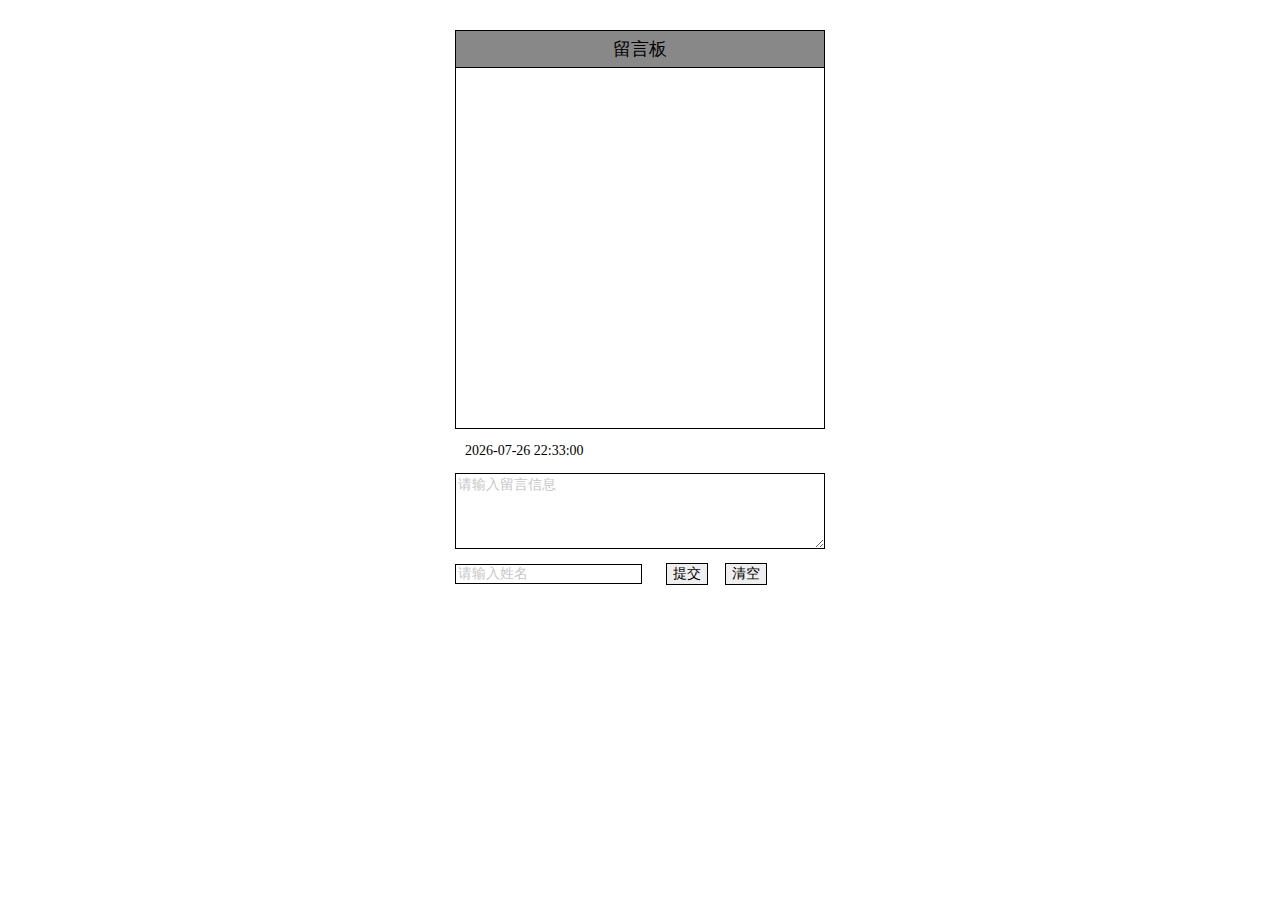
<file: liuyanban-gh-pages/index.html>
<!DOCTYPE html>
<html>
	<head>
		<meta charset="utf-8" />
		<meta name="viewport" content="width=device-width, initial-scale=1.0, maximum-scale=1.0, user-scalable=0">
		<title>留言板</title>
		<link rel="stylesheet" href="css/new_file.css"type="text/css"/>
        <script src="js/jquery.js" type="text/javascript"></script>
        <script src="js/new_file.js" type="text/javascript"></script>
    </head>
<body>
    <div id="content">
        <div id="top">
            <div id="title">留言板</div>
            <div id="msg"></div>
        </div>
        <div id="mid">
            <span id="ct"></span>
            <span id="tip"></span>
        </div>
        <div id="bot">
            <textarea id="txt">请输入留言信息</textarea>
            <br />
            <input type="text" id="newname" value="请输入姓名" />
            <input type="button" id="submit" value="提交" />
            <input type="button" id="clear" value="清空" />
        </div>
    </div>
</body>
</html>
</file>
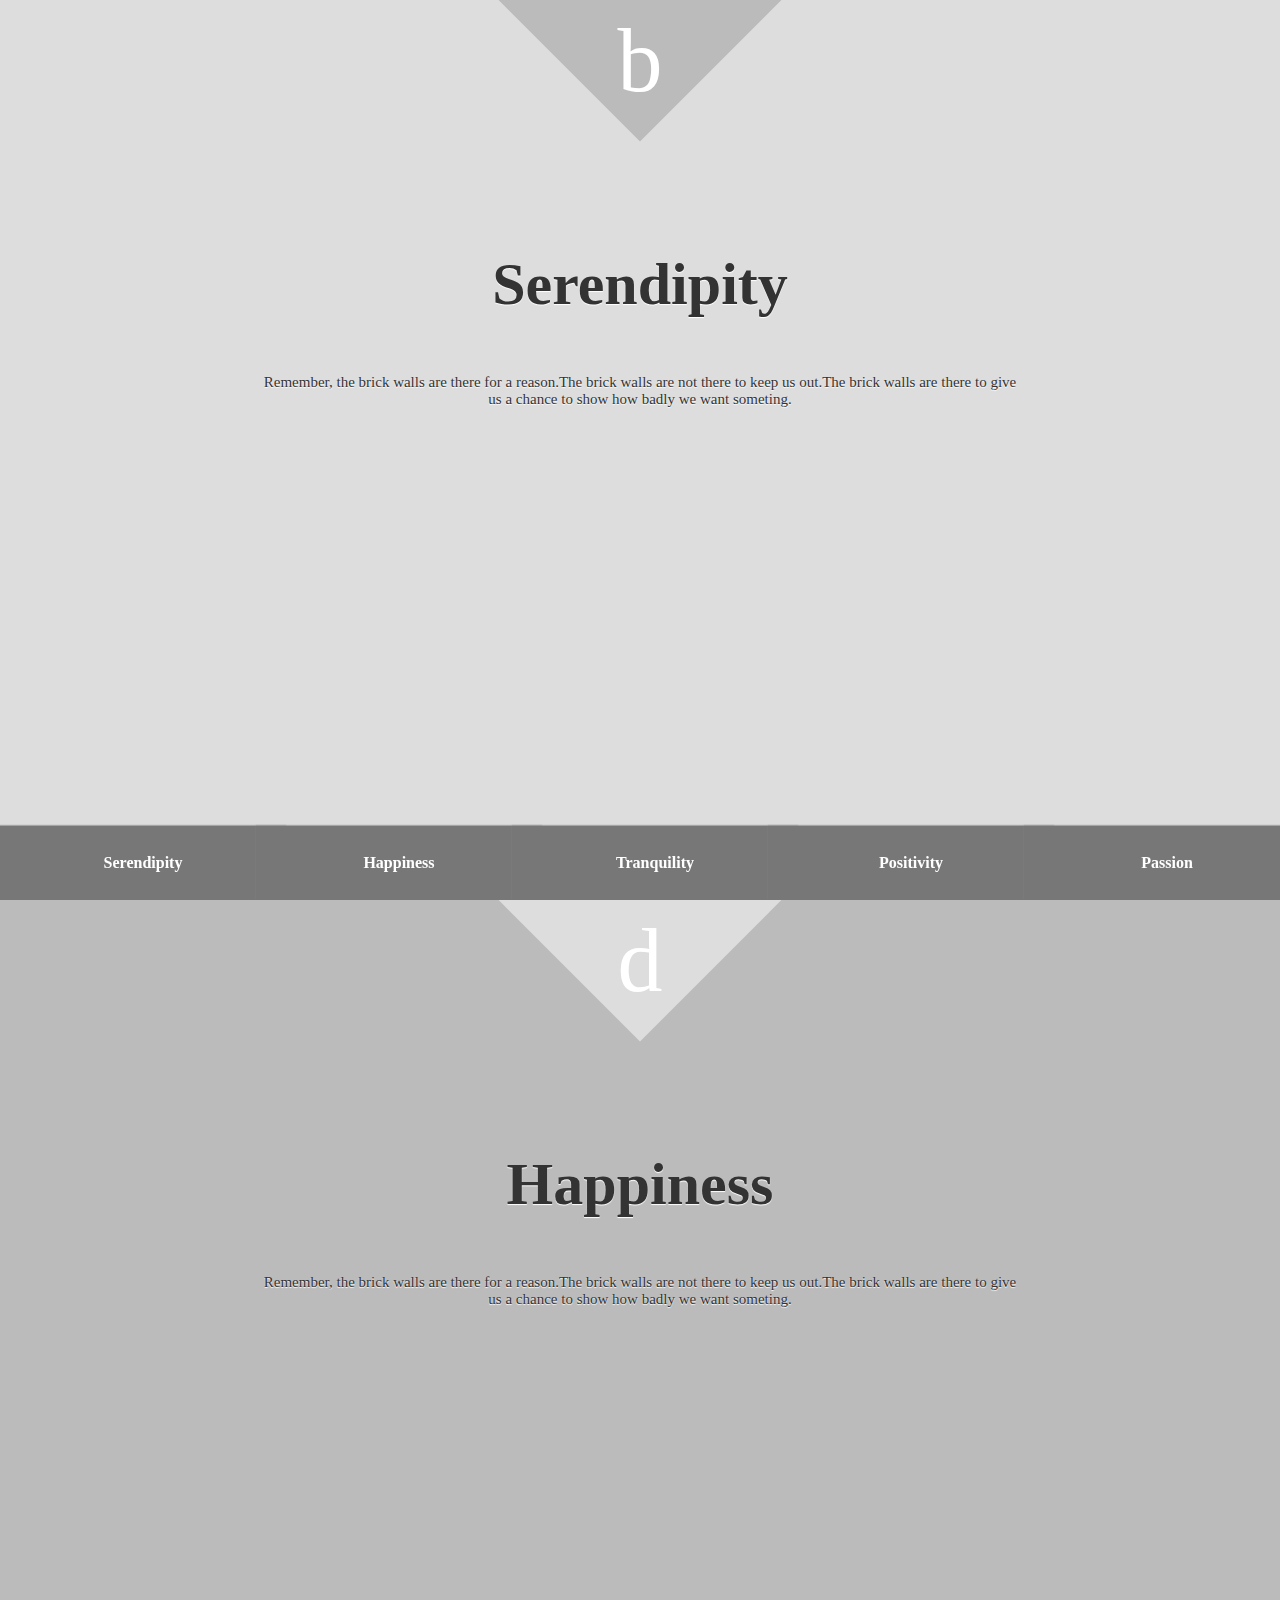
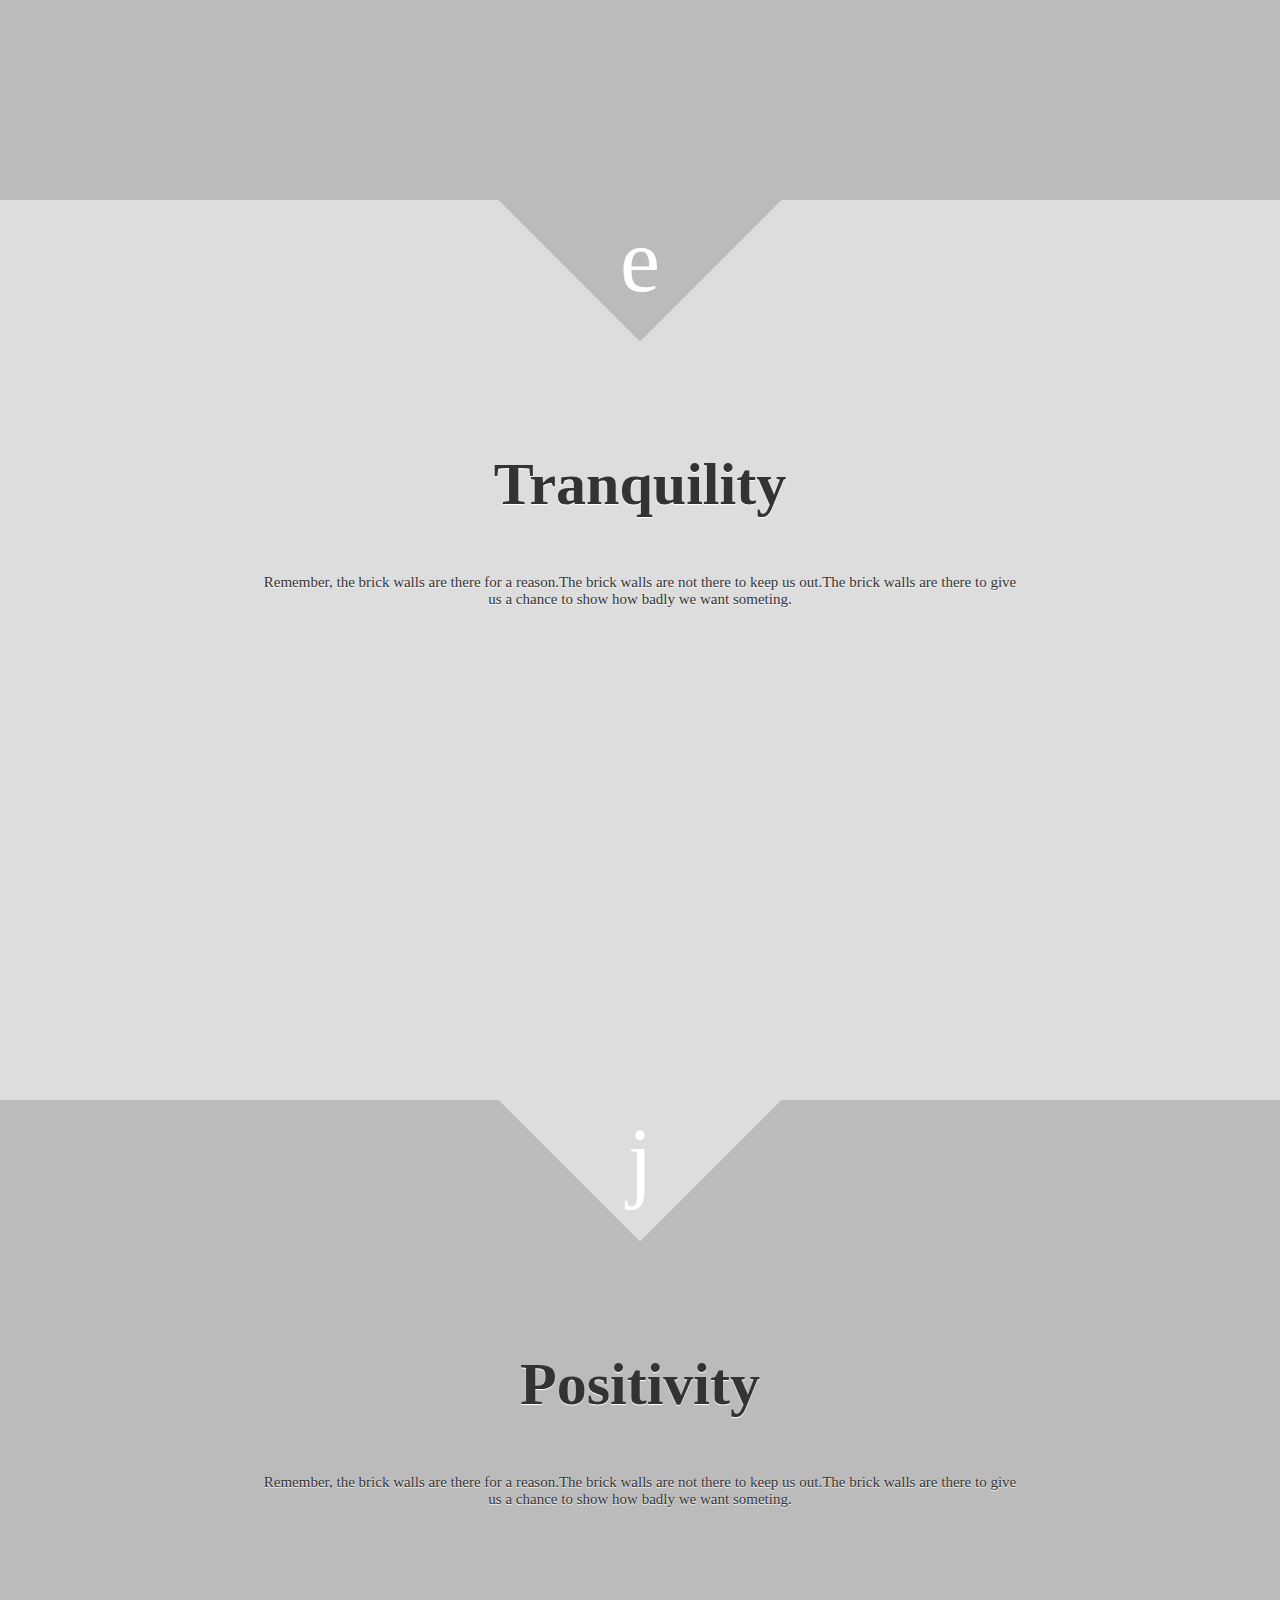
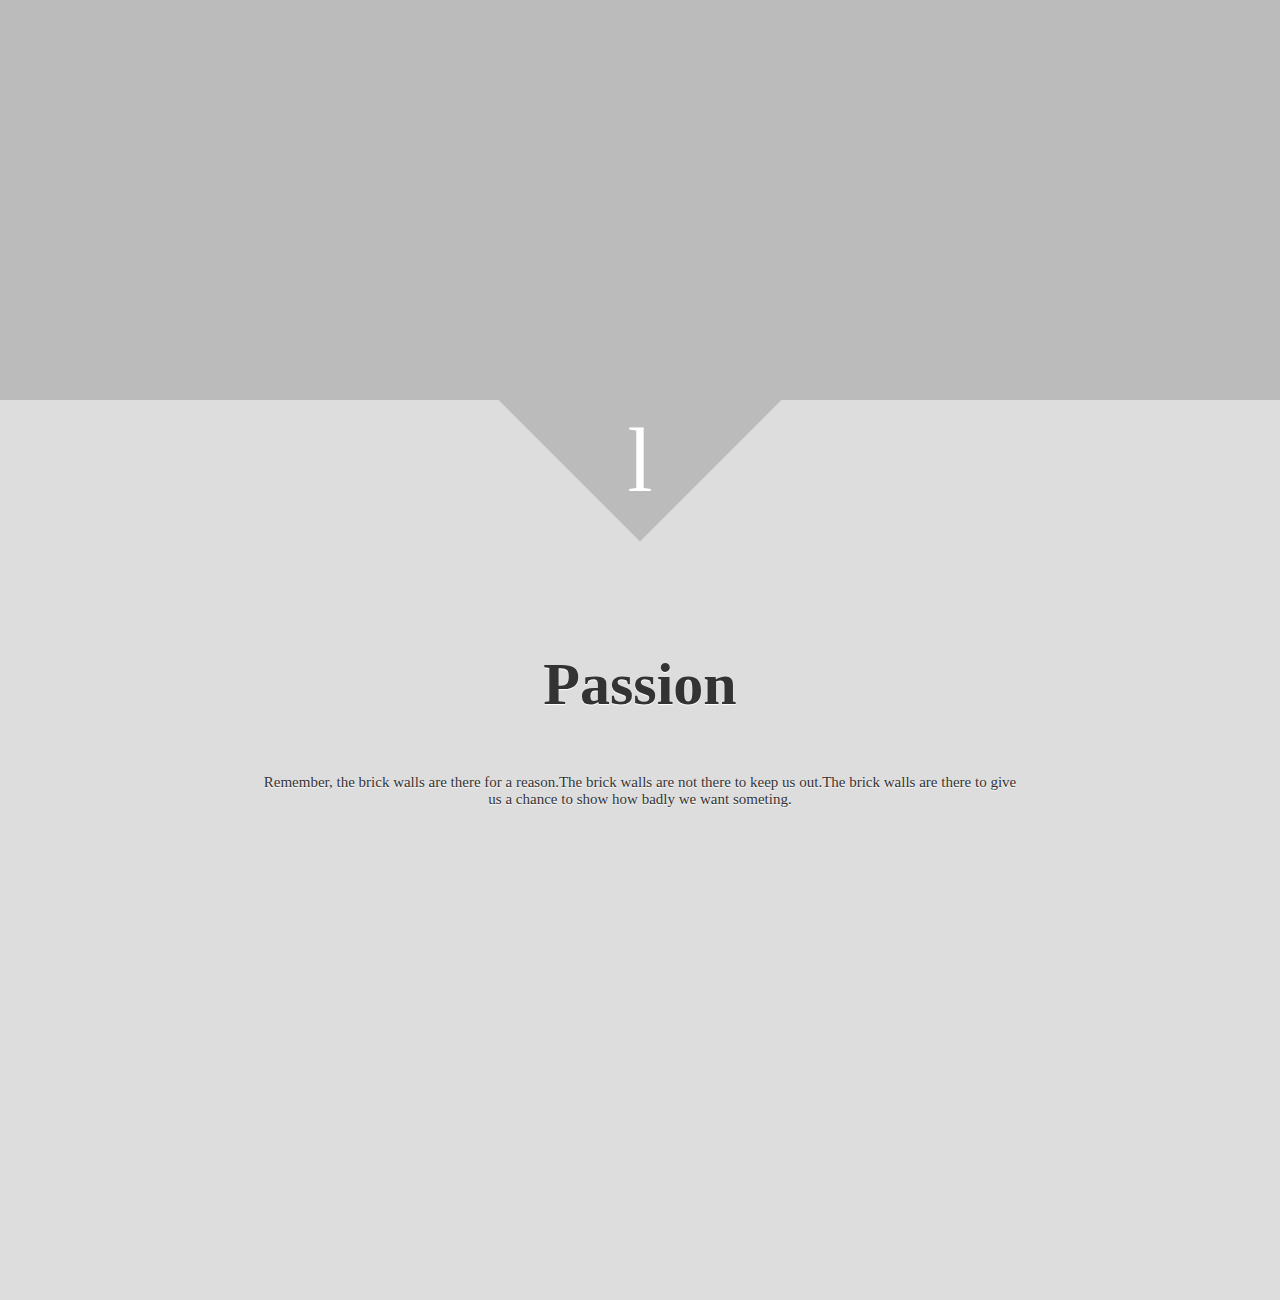
<file: huweiboby-master/wuxing/index.html>
<!DOCTYPE html>
<html lang="en">
<head>
	<meta charset="UTF-8">
	<meta http-equiv="X-UA-Compatible" content="IE-edge,chrom=1">
	<meta name="viewport" content="width=device-width,initial-scale=1" >
	<title>wuxing</title>
	<link rel="stylesheet" type="text/css" href="css/wuxing.css">
</head>
<body>
	<div class="container">
		<div class="st-container">
			<input type="radio" id="control-1" check="checked" name="radio-set">
			<a href="nav-1">Serendipity</a>
			<input type="radio" id="control-2" name="radio-set">
			<a href="nav-2">Happiness</a>
			<input type="radio" id="control-3" name="radio-set">
			<a href="nav-3">Tranquility</a>
			<input type="radio" id="control-4" name="radio-set">
			<a href="nav-4">Positivity</a>
			<input type="radio" id="control-5" name="radio-set">
			<a href="nav-5">Passion</a>

			<div class="st-scroll">
				<section class="st-panel" id="nav-1">
					<div class="st-desc" data-icon="b"></div>
					<h1>Serendipity</h1>
					<p>Remember, the brick walls are there for a reason.The brick walls are not there to keep us out.The brick walls are there to give us a chance to show how badly we want someting.</p>
				</section>

				<section class="st-panel st-color" id="nav-2">
					<div class="st-desc" data-icon="d"></div>
					<h1>Happiness</h1>
					<p>Remember, the brick walls are there for a reason.The brick walls are not there to keep us out.The brick walls are there to give us a chance to show how badly we want someting.</p>
				</section>

				<section class="st-panel" id="nav-3">
					<div class="st-desc" data-icon="e"></div>
					<h1>Tranquility</h1>
					<p>Remember, the brick walls are there for a reason.The brick walls are not there to keep us out.The brick walls are there to give us a chance to show how badly we want someting.</p>
				</section>

				<section class="st-panel st-color" id="nav-4">
					<div class="st-desc" data-icon="j"></div>
					<h1>Positivity</h1>
					<p>Remember, the brick walls are there for a reason.The brick walls are not there to keep us out.The brick walls are there to give us a chance to show how badly we want someting.</p>
				</section>

				<section class="st-panel" id="nav-5">
					<div class="st-desc" data-icon="l"></div>
					<h1>Passion</h1>
					<p>Remember, the brick walls are there for a reason.The brick walls are not there to keep us out.The brick walls are there to give us a chance to show how badly we want someting.</p>
				</section>
			</div>
		</div>
	</div>
</body>
</html>
</file>
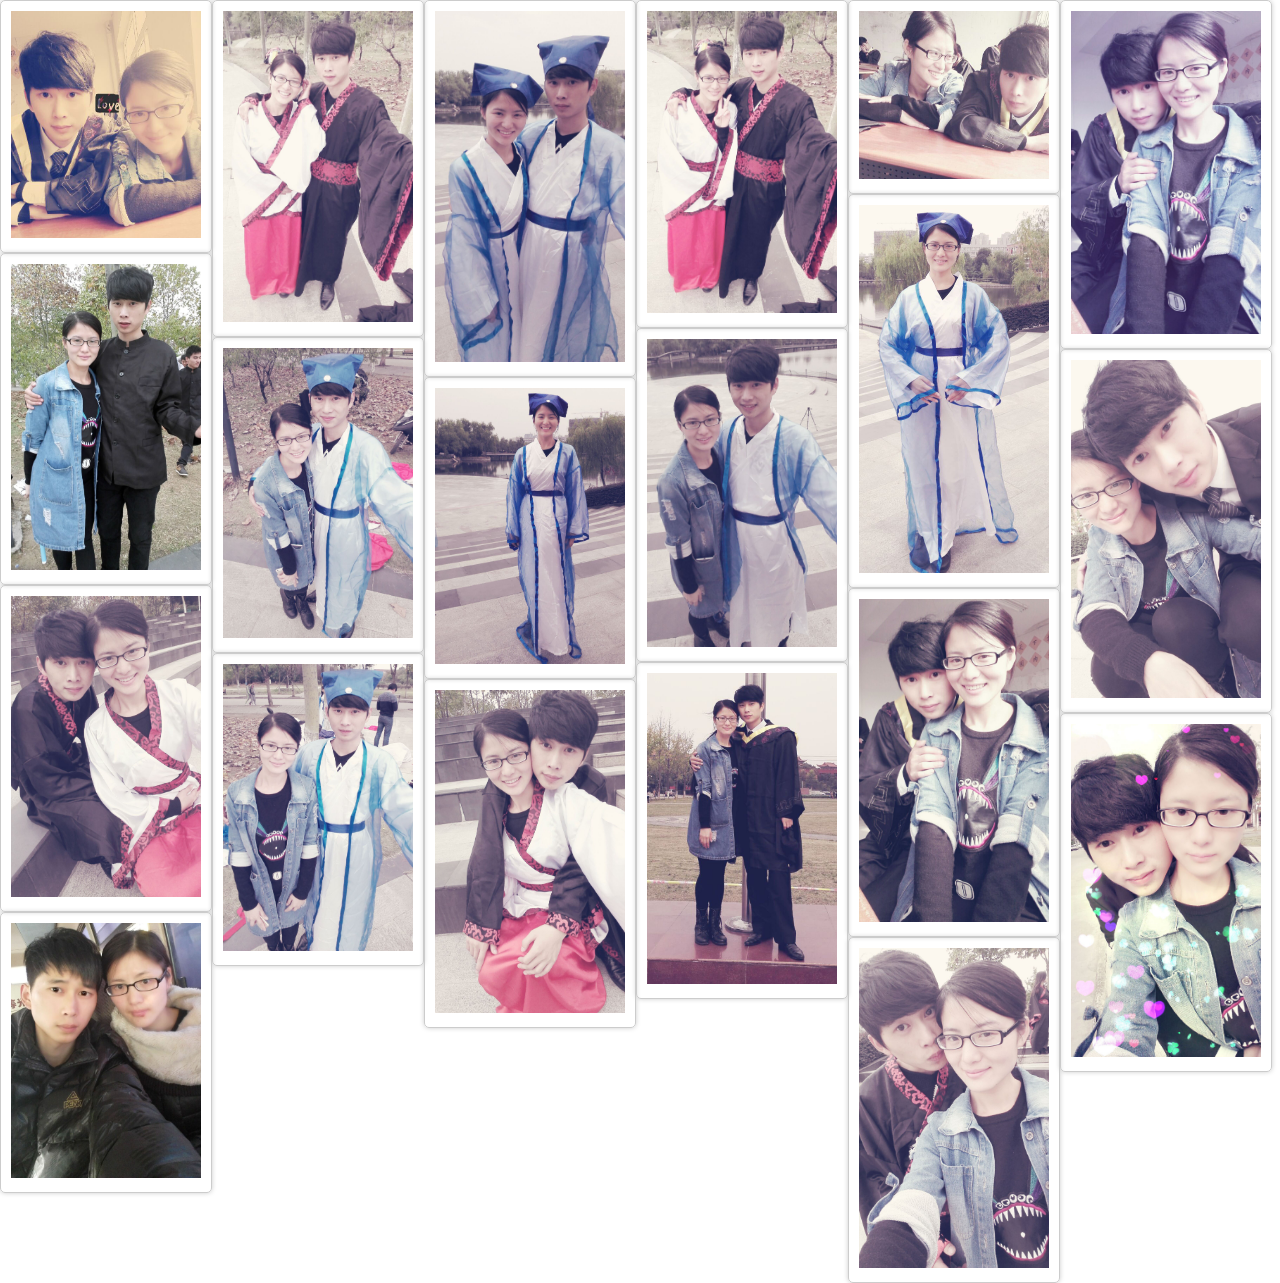
<file: huweiboby-master/瀑布流/index.html>
<!DOCTYPE html>
<html>
<head lang="en">
    <meta charset="UTF-8">
    <title>胡伟and小臭朱</title>
    <script src="jquery-2.1.1.min.js"></script>
    <script src="app.js"></script>
    <link href="style.css" type="text/css" rel="stylesheet">
</head>
<body>
    <div id="container">
        <div class="box">
            <div class="content">
                <img src="img/1.jpg">
            </div>
        </div>
        <div class="box">
            <div class="content">
                <img src="img/2.jpg">
            </div>
        </div>
        <div class="box">
            <div class="content">
                <img src="img/3.jpg">
            </div>
        </div>
        <div class="box">
            <div class="content">
                <img src="img/4.jpg">
            </div>
        </div>
        <div class="box">
            <div class="content">
                <img src="img/5.jpg">
            </div>
        </div>
        <div class="box">
            <div class="content">
                <img src="img/6.jpg">
            </div>
        </div>
        <div class="box">
            <div class="content">
                <img src="img/7.jpg">
            </div>
        </div>
        <div class="box">
            <div class="content">
                <img src="img/8.jpg">
            </div>
        </div>
        <div class="box">
            <div class="content">
                <img src="img/9.jpg">
            </div>
        </div>
        <div class="box">
            <div class="content">
                <img src="img/10.jpg">
            </div>
        </div>
        <div class="box">
            <div class="content">
                <img src="img/11.jpg">
            </div>
        </div>
        <div class="box">
            <div class="content">
                <img src="img/12.jpg">
            </div>
        </div>
        <div class="box">
            <div class="content">
                <img src="img/13.jpg">
            </div>
        </div>
        <div class="box">
            <div class="content">
                <img src="img/14.jpg">
            </div>
        </div>
        <div class="box">
            <div class="content">
                <img src="img/15.jpg">
            </div>
        </div>
        <div class="box">
            <div class="content">
                <img src="img/16.jpg">
            </div>
        </div>
        <div class="box">
            <div class="content">
                <img src="img/17.jpg">
            </div>
        </div>
        <div class="box">
            <div class="content">
                <img src="img/18.jpg">
            </div>
        </div>
        <div class="box">
            <div class="content">
                <img src="img/19.jpg">
            </div>
        </div>
        <div class="box">
            <div class="content">
                <img src="img/20.jpg">
            </div>
        </div>
    </div>
</body>
</html>
</file>
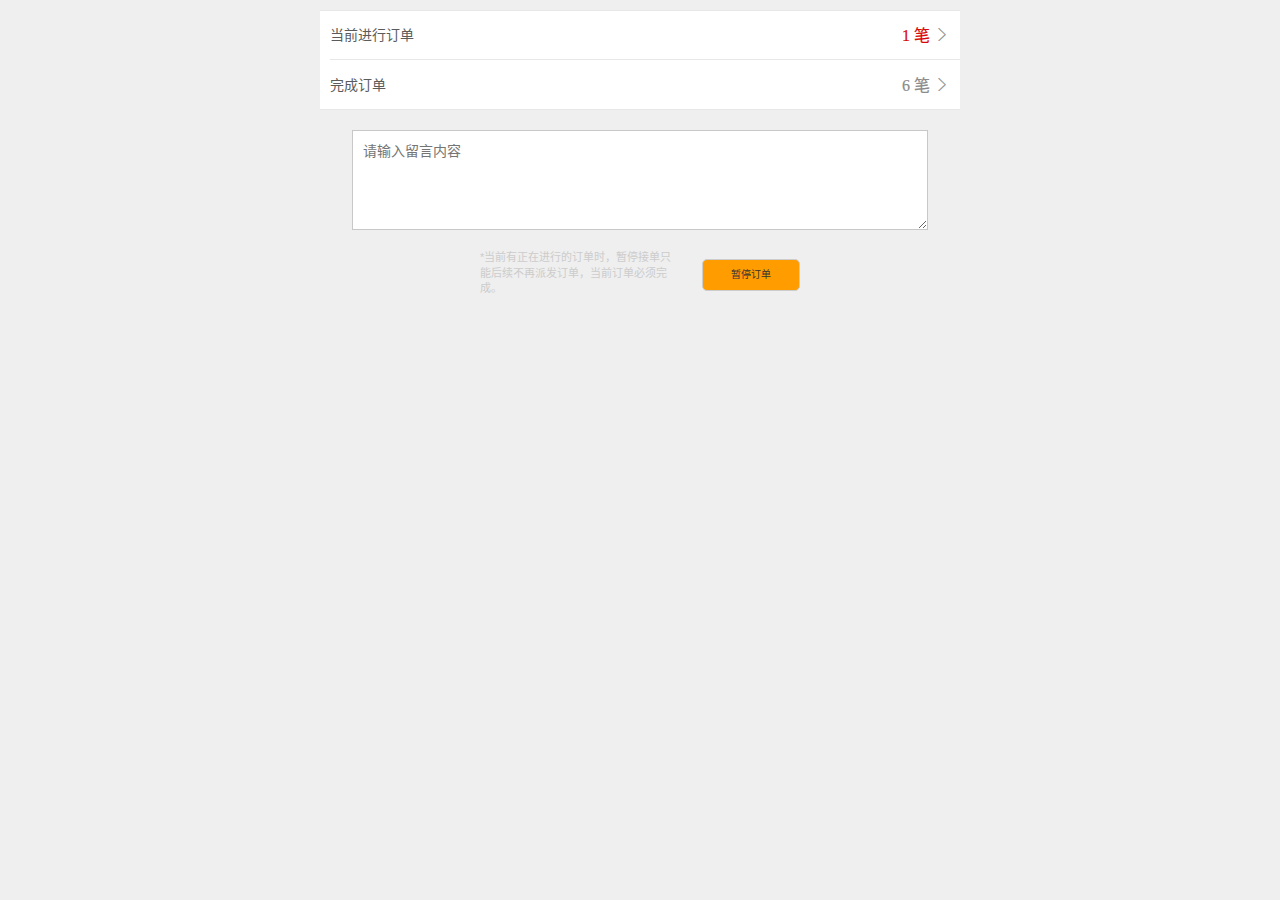
<file: gerenzhongxin/orders.html>
<!DOCTYPE html>
<html lang="zh-CN">
<head>
	<meta http-equiv="Content-Type" content="text/html; charset=UTF-8">
    <meta name="viewport" content="width=device-width, initial-scale=1.0, maximum-scale=1.0, user-scalable=0">
    <title>接单管理</title>
    <meta name="apple-mobile-web-app-capable" content="yes">
    <meta name="apple-mobile-web-app-status-bar-style" content="black">
    <meta name="format-detection" content="telephone=no">
    <meta http-equiv="x-dns-prefetch-control" content="on">
	
	<meta name="keywords" content="">
	<meta name="Description" content="" />
	
	<link rel="shortcut icon" href="./favicon.ico">
	<!------ css ------------------------------------------>
	<link href="Public/index/css/bootstrap.min.css" type="text/css" rel="stylesheet">
	<link href="Public/index/css/normalize.css" type="text/css" rel="stylesheet">
	<link href="Public/index/css/base.css" type="text/css" rel="stylesheet">
	<link href="Public/index/css/pram.css" type="text/css" rel="stylesheet">
	<link rel="stylesheet" type="text/css" href="css/orders.css"/>
	<!------ css ------------------------------------------>
	<!------ js ------------------------------------------>
	<script type="text/javascript" src="Public/index/js/jquery.min.js"></script>
	<script type="text/javascript" src="Public/index/js/jquery.touchSwipe.min.js"></script>
	<!------ js ------------------------------------------>
</head>
	<body>
		<div class="Account">
		<a href="">
			<div class="form-group">
				<label class="labelname">当前进行订单</label>
				<i class="iconfont"><span class="d80909">1 笔</span>
					&#xe610;</i>
			</div>
		</a>
		<a href="">
			<div class="form-group">
				<label class="labelname">完成订单</label>
				<i class="iconfont"><span>6 笔</span>
					&#xe610;</i>
			</div>
		</a>
		
			
		</div>	
			
				<textarea  type="text" id="txt" placeholder="请输入留言内容"></textarea>
			
			<div class="yangshi">
				<div class="tip">*当前有正在进行的订单时，暂停接单只能后续不再派发订单，当前订单必须完成。</div> 
				<div id="bot">
					<input type="button" class="tac" id="suspend" value="暂停订单" />
				
					<input type="button" class="tac" id="recovery" value="恢复订单" />
				</div>
			</div>
			
		
		<script type="text/javascript">
        	$(document).ready(function(){
  				$("#bot").click(function(){
  						$("#suspend").toggle();
  						$("#recovery").toggle();
  		
					});
			});
        </script>
	</body>
	
</html>
</file>
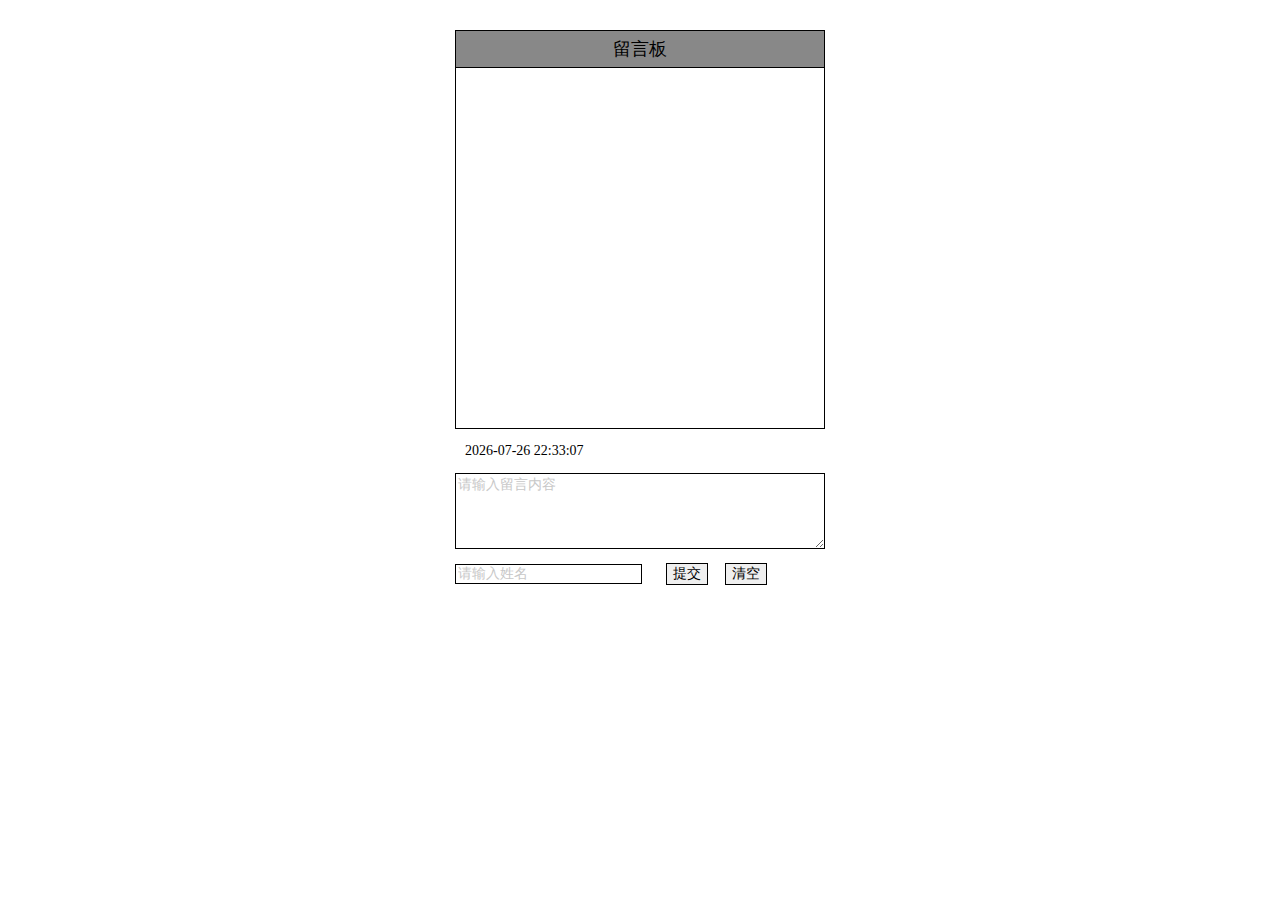
<file: liuyanban-gh-pages/liuyanban.html>
<!DOCTYPE html>
<html>
	<head>
		<meta charset="UTF-8">
		<meta name="viewport" content="width=device-width, initial-scale=1.0, maximum-scale=1.0, user-scalable=0">
		<title>留言板</title>
		<link rel="stylesheet" href="css/css.css"type="text/css"/>
        <script src="js/jquery.js" type="text/javascript"></script>
        <script src="js/new_file.js" type="text/javascript"></script>
	</head>
	<body>
		<div id="content">
		<div id="top">
			<div id="title">留言板</div>
			<div id="msg"></div>
		</div>
		<div id="mid">
			<span id="ct"></span>
			<span id="tip"></span>
		</div>
		<div id="bot">
			<textarea id="txt">请输入留言内容</textarea>
		</br>
			<input id="newname" type="text" value="请输入姓名">
			<input type="button" id="submit" value="提交" />
			<input type="button" id="clear" value="清空" />
		</div>
		</div>
	</body>
</html>
</file>
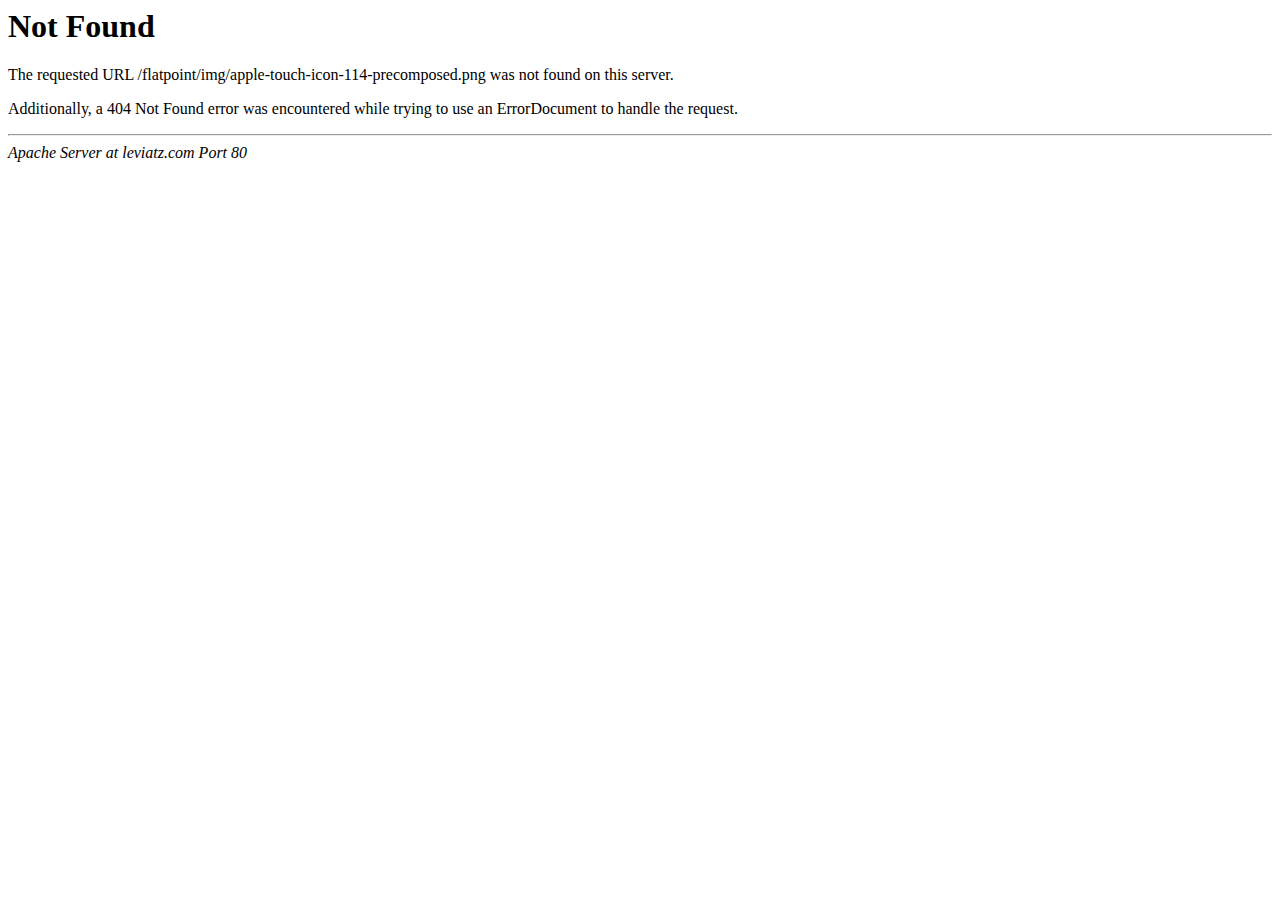
<file: gerenzhongxin/Public/admin/admin/img/apple-touch-icon-114-precomposed.html>
<!DOCTYPE HTML PUBLIC "-//IETF//DTD HTML 2.0//EN">
<html><head>
<title>404 Not Found</title>
</head><body>
<h1>Not Found</h1>
<p>The requested URL /flatpoint/img/apple-touch-icon-114-precomposed.png was not found on this server.</p>
<p>Additionally, a 404 Not Found
error was encountered while trying to use an ErrorDocument to handle the request.</p>
<hr>
<address>Apache Server at leviatz.com Port 80</address>
</body></html>
</file>
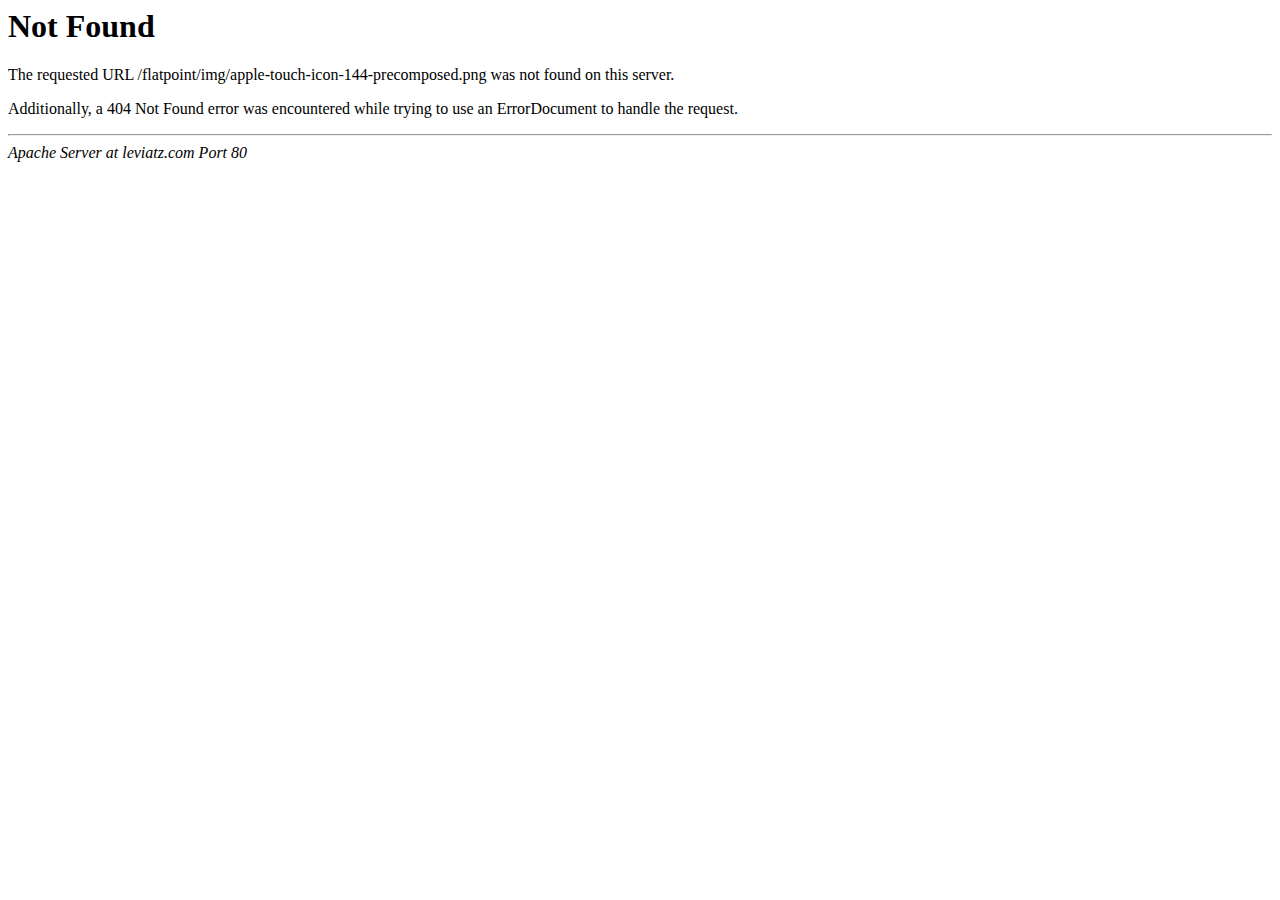
<file: gerenzhongxin/Public/admin/admin/img/apple-touch-icon-144-precomposed.html>
<!DOCTYPE HTML PUBLIC "-//IETF//DTD HTML 2.0//EN">
<html><head>
<title>404 Not Found</title>
</head><body>
<h1>Not Found</h1>
<p>The requested URL /flatpoint/img/apple-touch-icon-144-precomposed.png was not found on this server.</p>
<p>Additionally, a 404 Not Found
error was encountered while trying to use an ErrorDocument to handle the request.</p>
<hr>
<address>Apache Server at leviatz.com Port 80</address>
</body></html>
</file>
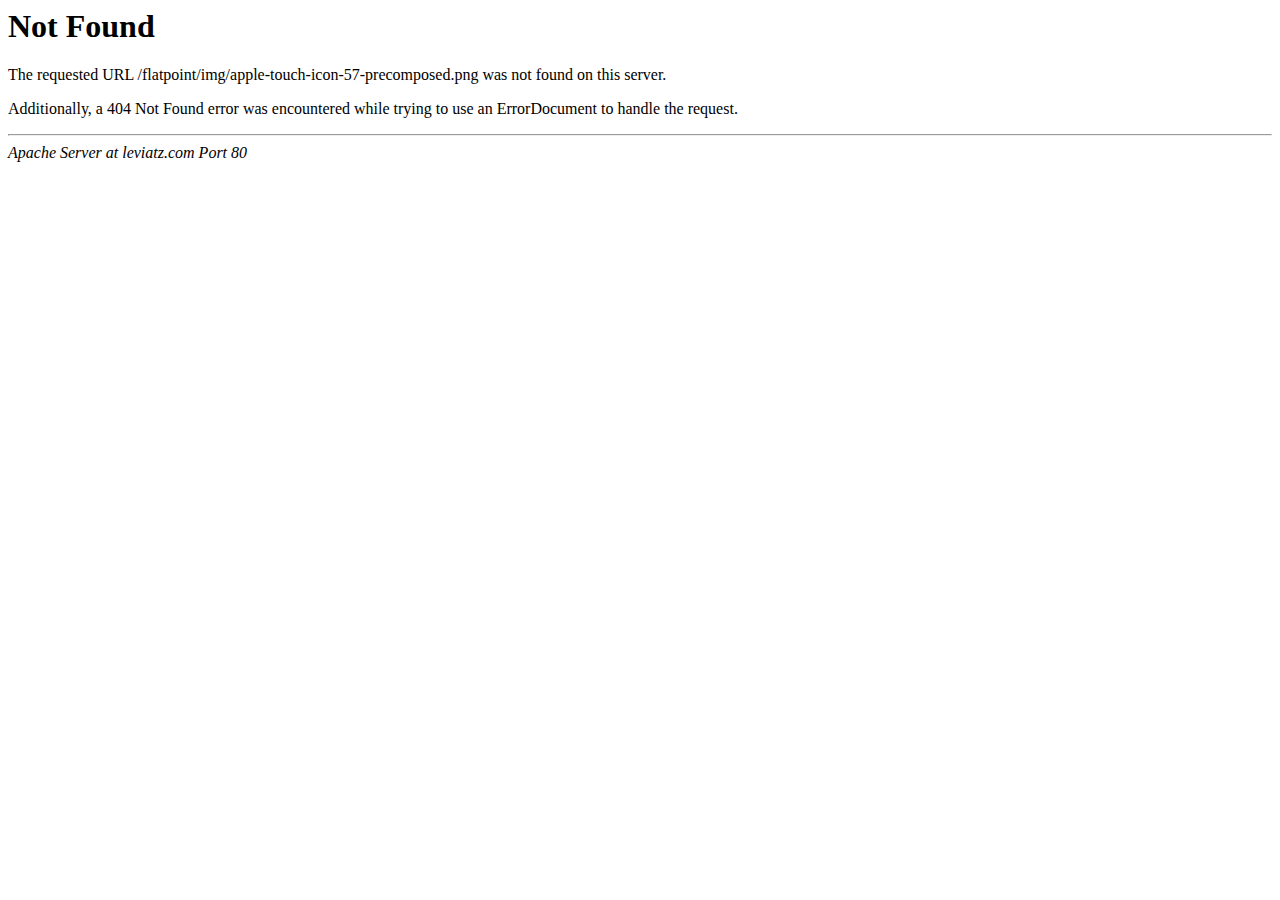
<file: gerenzhongxin/Public/admin/admin/img/apple-touch-icon-57-precomposed.html>
<!DOCTYPE HTML PUBLIC "-//IETF//DTD HTML 2.0//EN">
<html><head>
<title>404 Not Found</title>
</head><body>
<h1>Not Found</h1>
<p>The requested URL /flatpoint/img/apple-touch-icon-57-precomposed.png was not found on this server.</p>
<p>Additionally, a 404 Not Found
error was encountered while trying to use an ErrorDocument to handle the request.</p>
<hr>
<address>Apache Server at leviatz.com Port 80</address>
</body></html>
</file>
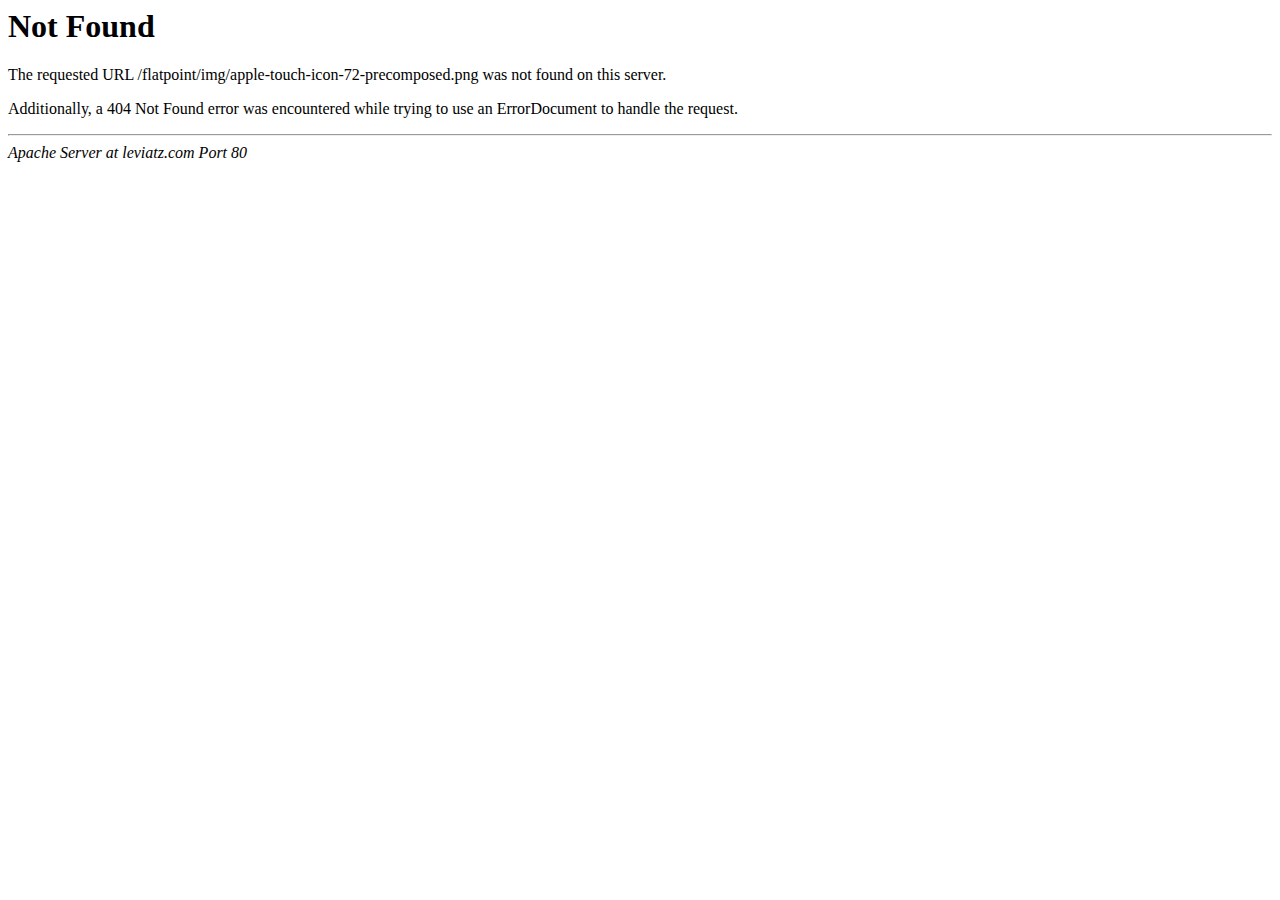
<file: gerenzhongxin/Public/admin/admin/img/apple-touch-icon-72-precomposed.html>
<!DOCTYPE HTML PUBLIC "-//IETF//DTD HTML 2.0//EN">
<html><head>
<title>404 Not Found</title>
</head><body>
<h1>Not Found</h1>
<p>The requested URL /flatpoint/img/apple-touch-icon-72-precomposed.png was not found on this server.</p>
<p>Additionally, a 404 Not Found
error was encountered while trying to use an ErrorDocument to handle the request.</p>
<hr>
<address>Apache Server at leviatz.com Port 80</address>
</body></html>
</file>
<file: liuyanban-gh-pages/css/new_file.css>
body{
    margin:0;
    padding:0;
    font-size: 14px;
}

#content{
    width: 370px;
    margin:30px auto;
}

#top{
    border: 1px solid #000;
}

#mid,#bot{
    margin-top: 14px;
}

#title{
	font-size: 18px;
	text-align: center;
	border-bottom: 1px solid #000;
	padding: 6px;
	background-color:#888;
}

#msg{
	height: 360px;
	overflow-y:scroll;
}

#msg ul{
	background-color: #f0f0f0;
	border:1px solid #000;
	border-radius: 10px;
	margin:10px;
	padding: 10px;
}

#msg li{
	list-style: none;
}

.msgcontent{
	text-indent: 28px;
	font-size: 14px;
	margin-bottom: 14px;
	line-height: 20px;
}

.msginfo{
	text-align: right;
}

.author{
	margin-left: 24px;
}

#ct{
	margin-left: 10px;
}

.tip{
	background-color: #fff;
}

.showtip{
	padding: 5px;
	margin-left: 30px;
	border-radius: 8px;
	background-color: #c8c8c8;
}

#txt{
	border: 1px solid #000;
	font-size: 14px;
	color: #c8c8c8;
	width:364px;
	margin: 0 auto;
	height: 70px;
	vertical-align: top;
}

input{
	font-size: 14px;
	margin-top: 14px;
	border: 1px solid #000;
}

#newname{
	color:#c8c8c8;
}

#submit{
	margin-left: 20px;
}

.clear{
	float: none;
}

#clear{
	margin-left: 14px;
}
</file>
<file: huweiboby-master/wuxing/css/wuxing.css>
body{
	background: #ddd;
	font-weight: 400;
	font-size: 15px;
	color: #333;
	overflow: hidden;
	-webkit-font-smoothing:antialiased;
}

a{
	text-decoration: none;
	color: #555;
}

.clr{
	width: 0;
	height: 0;
	overflow: hidden;
	clear: both;
	padding: 0;
	margin: 0;
}

.st-container{
	width: 100%;
	height: 100%;
	position: absolute;
	left: 0;
	top: 0;
	font-family: "microsoft yahei";
}

.st-container > input,
.st-container >a{
	width: 20%;
	height: 44px;
	line-height: 44px;
	position: fixed;
	bottom: 0;
	cursor: pointer;
}

.st-container > input{
	opacity: 0;
	z-index: 1000;
	height: 72px;
}

.st-container > a{
	z-index: 10;
	font-weight: 700;
	font-size: 16px;
	background: #777;
	text-align: center;
	padding: 15px;
	color: white;
	box-shadow: 0 -1px 1px rgba(151,151,151,0.8);
	-webkit-box-shadow: 0 -1px 1px rgba(151,151,151,0.8);
	-moz-box-shadow: 0 -1px 1px rgba(151,151,151,0.8);
	-ms-box-shadow: 0 -1px 1px rgba(151,151,151,0.8);
	-o-box-shadow: 0 -1px 1px rgba(151,151,151,0.8);
}

#control-1,#control-1 + a{
	left: 0;
}

#control-2,#control-2 + a{
	left: 20%;
}

#control-3,#control-3 + a{
	left: 40%;
}

#control-4,#control-4 + a{
	left: 60%;
}

#control-5,#control-5 + a{
	left: 80%;
}

.st-container input:checked + a,
.st-container input:checked:hover + a{
	background: #333;
}

.st-container input:checked +a:after{
	content: "";
	width: 0;
	height: 0;
	overflow: hidden;
	border: 20px solid transparent;
	border-bottom-color: #333;
	position: absolute;
	bottom: 100%;
	left: 50%;
	margin-left: -20px;
}

.st-container input:hover + a{
	background: #555;
}

/*container*/


.st-scroll,
.st-panel{
	width: 100%;
	height: 100%;
	position: relative;
	background: #ddd;
}

.st-color{
	background: #bbb;
}

.st-scroll{
	width: 100%;
	height: 100%;
	position: relative;
	transition:all 0.6s ease-in-out;
}

.st-panel{
	width: 100%;
	height: 100%;
	left: 0;
	right: 0;
	overflow: hidden;
	-webkit-transform:translate3d(0,0,0);
	-moz-transform:translate3d(0,0,0);
	-o-transform:translate3d(0,0,0);
	-ms-transform:translate3d(0,0,0);
	transform:translate3d(0,0,0);
	-webkit-backface-visibility:hidden;
}

#control-1:checked ~.st-scroll{
	-webkit-transform:translateY(-0%);
	-moz-transform:translateY(-0%);
	-o-transform:translateY(-0%);
	-ms-transform:translateY(-0%);
	transform:translateY(-0%);
}

#control-2:checked ~.st-scroll{
	-webkit-transform:translateY(-100%);
	-moz-transform:translateY(-100%);
	-o-transform:translateY(-100%);
	-ms-transform:translateY(-100%);
	transform:translateY(-100%);
}

#control-3:checked ~.st-scroll{
	-webkit-transform:translateY(-200%);
	-moz-transform:translateY(-200%);
	-o-transform:translateY(-200%);
	-ms-transform:translateY(-200%);
	transform:translateY(-200%);
}

#control-4:checked ~.st-scroll{
	-webkit-transform:translateY(-300%);
	-moz-transform:translateY(-300%);
	-o-transform:translateY(-300%);
	-ms-transform:translateY(-300%);
	transform:translateY(-300%);
}

#control-5:checked ~.st-scroll{
	-webkit-transform:translateY(-400%);
	-moz-transform:translateY(-400%);
	-o-transform:translateY(-400%);
	-ms-transform:translateY(-400%);
	transform:translateY(-400%);
}

.st-color .st-desc{
	width: 200px;
	height:200px;
	position: absolute;
	background: #ddd;
	left: 50%;
	margin-left: -100px;
	-webkit-transform:translateY(-50%) rotate(45deg);
	-moz-transform:translateY(-50%) rotate(45deg);
	-o-transform:translateY(-50%) rotate(45deg);
	-ms-transform:translateY(-50%) rotate(45deg);
}

.st-desc{
	width: 200px;
	height:200px;
	position: absolute;
	background: #bbb;
	left: 50%;
	margin-left: -100px;
	-webkit-transform:translateY(-50%) rotate(45deg);
	-moz-transform:translateY(-50%) rotate(45deg);
	-o-transform:translateY(-50%) rotate(45deg);
	-ms-transform:translateY(-50%) rotate(45deg);
	transform:translateY(-50%) rotate(45deg);
}

.st-panel h1{
	text-align: center;
	margin-top: 250px;
	z-index: 100000;
	font-size: 60px;
	text-shadow:0px 1px 1px #fff;
}

.st-panel p{
	display: inline-block;
	padding-left: 20%;
	padding-right: 20%;
	text-align: center;
	text-shadow:0px 1px 1px #fff;

}

[data-icon]:after{
	content: attr(data-icon);
	font-size: 90px;
	font-family: "Webdings";
	color: #fff;
	width: 200px;
	height: 200px;
	text-align: center;
	line-height: 200px;
	/*background: red;*/
	position: absolute;
	left: 50%;
	top: 50%;
	transform:rotate(-45deg) translateY(-40%);
	-webkit-transform:rotate(-45deg) translateY(-40%);
	-moz-transform:rotate(-45deg) translateY(-40%);
	-o-transform:rotate(-45deg) translateY(-40%);
	-ms-transform:rotate(-45deg) translateY(-40%);
	transform:rotate(-45deg) translateY(-40%);
}
</file>
<file: huweiboby-master/瀑布流/style.css>
*{
    padding: 0;
    margin: 0;
}
.box{
    position: relative;
    float: left;
}
.content{
    padding: 10px;
    border: 1px solid #ccc;
    box-shadow: 0 0 5px #ccc;
    border-radius: 5px;
}
.content img{
    width: 190px;
    height: auto;
    transition: all .2s ease;
}
.content img:hover {
  transform: rotate(360deg);
}
</file>
<file: gerenzhongxin/Public/index/css/base.css>
/*公用css---开始--------------- */
html,body,div,span,iframe,h1,h2,h3,h4,h5,h6,p,blockquote,pre,a,address,big,cite,code,del,em,font,img,ins,small,s,strong,var,b,u,i,center,dl,dt,dd,ol,ul,li,fieldset,form,label,legend,input,textarea,select{margin:0;padding:0;font-style:normal;-webkit-touch-callout: none;text-decoration: inherit;}
body{font-size:100%;font-family: PingFangSC-Regular,Helvetica,"Droid Sans",Arial,sans-serif;margin: 0 auto;min-width: 320px;max-width: 640px;background-color: #efefef;}
ol,ul,li{list-style:none outside none;}
a,a:visited,a:hover,a:active{text-decoration:none;color:inherit;}
img{border:none;vertical-align:middle;}
table{border-collapse:collapse;}
input,textarea,select,button{border:0.0625rem solid #CCC;outline:none;}
/* 去除圆角 */
.hide{display:none;}
.fl{float: left}
.fr{float: right}
.fnone{float: none}
input[type="search"],input[type="number"],input[type="tel"],input[type="text"]{-webkit-appearance: none;/*-webkit-user-select: none;*/-webkit-box-shadow: none;box-shadow: none;}
input[type="submit"],input[type="search"],input[type="reset"],input[type="button"],button[type="button"],button{-webkit-appearance:none;}
article,aside,details,figcaption,figure,footer,header,hgroup,menu,nav,section{display:block;}
.clearfix:after{content:"";display:block;height:0;clear:both;font-size:0;overflow:hidden;}
.inlineblock{display: inline-block}
.Va_middle{vertical-align:middle;}
.box-item{display:-moz-box; /* Firefox */display:-webkit-box; /* Safari and Chrome */}
.box-flex-1{-moz-box-flex:1.0; /* Firefox */-webkit-box-flex:1.0; /* Safari and Chrome */box-flex:1.0;}
.box-flex-2{-moz-box-flex:2.0; /* Firefox */-webkit-box-flex:2.0; /* Safari and Chrome */box-flex:2.0;}
.box-flex-3{-moz-box-flex:3.0; /* Firefox */-webkit-box-flex:3.0; /* Safari and Chrome */box-flex:3.0;}
.box-flex-4{-moz-box-flex:4.0; /* Firefox */-webkit-box-flex:4.0; /* Safari and Chrome */box-flex:4.0;}
.box-flex-5{-moz-box-flex:5.0; /* Firefox */-webkit-box-flex:5.0; /* Safari and Chrome */box-flex:5.0;}
.box-flex-6{-moz-box-flex:6.0; /* Firefox */-webkit-box-flex:6.0; /* Safari and Chrome */box-flex:6.0;}
.box-flex-7{-moz-box-flex:7.0; /* Firefox */-webkit-box-flex:7.0; /* Safari and Chrome */box-flex:7.0;}
.box-flex-8{-moz-box-flex:8.0; /* Firefox */-webkit-box-flex:8.0; /* Safari and Chrome */box-flex:8.0;}
.box-flex-9{-moz-box-flex:9.0; /* Firefox */-webkit-box-flex:9.0; /* Safari and Chrome */box-flex:9.0;}
.box-flex-10{-moz-box-flex:10.0; /* Firefox */-webkit-box-flex:10.0; /* Safari and Chrome */box-flex:10.0;}
.box-flex-11{-moz-box-flex:11.0; /* Firefox */-webkit-box-flex:11.0; /* Safari and Chrome */box-flex:11.0;}

.Robot-line-10{height: 10px;overflow: hidden;font-size: 0;background-color: #F1F1F1;}
.line-E10{height: 10px;overflow: hidden;font-size: 0;background-color: #eeeeee;}
.Robot-line-1{height: 1px;overflow: hidden;font-size: 0;background-color: #D3D3D1;}

.btns{width: 100%;border: none;height: 37px;font-size: 18px;line-height: 25px;font-weight: normal;}
.bgColor_ededed{background-color: #ededed}
.bgColor_f9f9f9{background-color: #f9f9f9}
.bg_efefef{background-color: #efefef}

/*字体图标------------------------------*/
@font-face {
	font-family: "iconfont";
	src: url('../font/iconfont.eot?t=1461143842'); /* IE9*/
	src: url('../font/iconfont.eot?t=1461143842#iefix') format('embedded-opentype'), /* IE6-IE8 */
	url('../font/iconfont.woff?t=1461143842') format('woff'), /* chrome, firefox */
	url('../font/iconfont.ttf?t=1461143842') format('truetype'), /* chrome, firefox, opera, Safari, Android, iOS 4.2+*/
	url('../font/iconfont.svg?t=1461143842#iconfont') format('svg'); /* iOS 4.1- */
}
.iconfont {
	font-family: "iconfont" !important;
	font-size: 16px;
	font-style: normal;
	-webkit-font-smoothing: antialiased;
	-webkit-text-stroke-width: 0.2px;
	-moz-osx-font-smoothing: grayscale;
}
.icon-gongchangzhigong:before{content:"\e639"}
.icon-mywallet:before{content:"\e625"}
.icon-shuaxin:before{content:"\e631"}
.icon-fenlei:before{content:"\e601"}
.icon-sousuo:before{content:"\e602"}
.icon-baocundaozhuomian:before{content:"\e603"}
.icon-guanzhudianpu:before{content:"\e64f"}
.icon-wo:before{content:"\e604"}
.icon-biaoqing:before{content:"\e606"}
.icon-gongnengjianyi:before{content:"\e653"}
.icon-huanyipi:before{content:"\e607"}
.icon-wentifankui:before{content:"\e608"}
.icon-xinxi:before{content:"\e609"}
.icon-mima:before{content:"\e60a"}
.icon-fanhui8:before{content:"\e60b"}
.icon-fanhui7:before{content:"\e60c"}
.icon-fanhui6:before{content:"\e60d"}
.icon-fanhui5:before{content:"\e60e"}
.icon-shoucangxuanzhong:before{content:"\e63b"}
.icon-shoucang:before{content:"\e63c"}
.icon-fanhui1:before{content:"\e60f"}
.icon-fanhui2:before{content:"\e610"}
.icon-fanhui3:before{content:"\e611"}
.icon-fanhui4:before{content:"\e612"}
.icon-sanjiao2:before{content:"\e613"}
.icon-sanjiao1:before{content:"\e614"}
.icon-sanjiao4:before{content:"\e615"}
.icon-sanjiao3:before{content:"\e616"}
.icon-jifen:before{content:"\e650"}
.icon-weixuanzhongyuanquan:before{content:"\e64d"}
.icon-dianhua:before{content:"\e618"}
.icon-gotop:before{content:"\e619"}
.icon-quanbudingdan:before{content:"\e61a"}
.icon-daishouhuo:before{content:"\e61b"}
.icon-daifukuan:before{content:"\e61d"}
.icon-shanchu:before{content:"\e61e"}
.icon-my:before{content:"\e623"}
.icon-service:before{content:"\e624"}
.icon-cart:before{content:"\e621"}
.icon-account:before{content:"\e632"}
.icon-shuaxin1:before{content:"\e64a"}
.icon-jifen1:before{content:"\e61f"}
.icon-shouye:before{content:"\e62d"}
.icon-modify:before{content:"\e622"}
.icon-duihuaxinxi:before{content:"\e62e"}
.icon-tuikuan:before{content:"\e620"}
.icon-attention:before{content:"\e655"}
.icon-search:before{content:"\e63f"}
.icon-shuaxin2:before{content:"\e642"}
.icon-daizhifu:before{content:"\e656"}
.icon-31guanbi:before{content:"\e643"}
.icon-31xuanze:before{content:"\e645"}
.icon-31xuanzhong:before{content:"\e64e"}
.icon-31dianpu:before{content:"\e654"}
.icon-liebiaomoshi:before{content:"\e62f"}
.icon-zhongtumoshi:before{content:"\e630"}
.icon-31guanzhu1xuanzhong:before{content:"\e63d"}
.icon-31guanzhu1:before{content:"\e63e"}
.icon-bianji:before{content:"\e638"}
.icon-cheyou:before{content:"\e640"}
.icon-yuyue:before{content:"\e637"}
.icon-shaixuan:before{content:"\e641"}
.icon-machinery:before{content:"\e647"}
.icon-renzheng:before{content:"\e62c"}
.icon-map:before{content:"\e600"}
.icon-youhuiquan:before{content:"\e605"}
.icon-wajueji01:before{content:"\e636"}
.icon-iconfuzhi:before{content:"\e633"}
.icon-shoujipeijian:before{content:"\e634"}
.icon-shangmenweixiu:before{content:"\e635"}
.icon-youhuiquan1:before{content:"\e617"}
.icon-wodedingdan:before{content:"\e626"}
.icon-icon0011:before{content:"\e627"}
.icon-icon00112:before{content:"\e628"}
.icon-icon00113:before{content:"\e629"}
.icon-icon00114:before{content:"\e62a"}
.icon-icon00115:before{content:"\e62b"}
.icon-03fenxiangfill:before{content:"\e644"}
.icon-chefuwu_01_xiankuang:before{content:"\e646"}
.icon-iconfont_hexinhu:before{content:"\e61c"}
.icon-iconzhengpin:before{content:"\e63a"}
.icon-downfoldfill:before{content:"\e648"}
.icon-unfoldfill:before{content:"\e649"}
.icon-iconhui:before{content:"\e64b"}
.icon-iconji:before{content:"\e64c"}
.icon-iconpaycash:before{content:"\e651"}
.icon-iconpayofcard:before{content:"\e652"}
/*公用css---结束--------------- */
</file>
<file: gerenzhongxin/Public/index/css/pram.css>
/*---首页-----------------------------------------------------------------------------------------------------*/
.form-control[readonly]{background-color: #FFF}
/*---首页搜索---------------------------------\*/
.header{
	height: 40px;
	width: 100%;
	background-color: #8cb803;
	padding-top: 5px;
	padding-bottom: 5px;
	padding-left: 46px;
	padding-right: 46px;
	position: relative;
}
.on-blur a.logo{
	position: absolute;
	left: 0;
	top: 5px;
	display: block;
	width: 30px;
	height: 30px;
	margin: 0 8px;
	line-height: 15px;
	font-size: 15px;
	text-align: center;
	border-radius: 4px;
	background-color: #FFF;
}
.on-blur .search-form-input{
	width: 100%;
	height: 30px;
	background-color: #739801;
	border-radius: 5px;
	padding-left: 15px;
	line-height: 30px;
	color: #c4edc8;
}
.on-blur .search-form-input .iconfont{
	margin-right: 5px;
}
.on-blur a.login{
	position: absolute;
	right: 0;
	top: 5px;
	display: block;
	width: 46px;
	height: 30px;
	line-height: 30px;
	text-align: center;
	color: #FFF;
	font-size: 14px;
}
.search-form-input input{
	width: 80%;
	display: block;
	font-size: 12px;
	background-color: inherit;
	border: none;
	color: #c4edc8;
}

.on-blur .search-form-input input::-webkit-input-placeholder{
	color:#c4edc8;
}
.on-blur .search-form-input input:-moz-placeholder{
	color:#c4edc8;
}
.on-blur .search-form-input input::-moz-placeholder{
	color:#c4edc8;
}
.on-blur .search-form-input input:-ms-input-placeholder{
	color:#c4edc8;
}
.on-blur .search-icon-cancel,.on-blur .search-form-action,.on-focus .logo,.on-focus .login,.on-focus .icon_sousuo{
	display: none;
}

.on-focus{
	background-color: #f8f8f8;
	height: 40px;
	padding-right: 10px;
	padding-left: 40px;
	position: relative;
}
.on-focus .search-icon-cancel{
	display: block;
	width: 40px;
	height: 40px;
	text-align: center;
	color: #868688;
	position: absolute;
	left: 0;
	top: 0;
}
.on-focus .search-form-input{
	width: 100%;
	position: relative;
	padding-right: 30px;
}
.on-focus .search-form-input input{
	width: 100%;
	height: 30px;
	color: #333;
	background-color: #FFF;
	border-radius: 5px 0 0 5px;
	padding: 5px 5px 5px 10px;
	border: 1px solid #d4d4d4;
	border-right: none;
}
.on-focus .search-form-input input::-webkit-input-placeholder{
	color:#CCC;
}
.on-focus .search-form-input input:-moz-placeholder{
	color:#CCC;
}
.on-focus .search-form-input input::-moz-placeholder{
	color:#CCC;
}
.on-focus .search-form-input input:-ms-input-placeholder{
	color:#CCC;
}
.on-focus .search-form-action{
	position: absolute;
	display: block;
	right: 0;
	top: 0;
	width: 30px;
	height: 30px;
	padding: 0;
	background-color: #f8f8f8;
	border-radius: 0 5px 5px 0;
	border: 1px solid #d4d4d4;
	
}
.on-focus .search-form-action .iconfont{
	display: block;
	line-height: 28px;
	width: 28px;
	height: 28px;
}
.on-focus .search-icon-cancel .iconfont{
	display: block;
	width: 40px;
	height: 40px;
	font-size: 20px;
	line-height: 40px;
	font-weight: 100;
}
.all-hidden #article{
	display: none;
}
/*---首页搜索---------------------------------\*/

/*---首页banner---------------------------------\*/
.banner{position: relative;overflow: hidden}
.banner .swiper-slide img{display: block}
.swiper-pagination .swiper-pagination-bullet{
	display: inline-block;
	width: 10px;
	height: 10px;
	border-radius: 10px;
	background: #999;
	box-shadow: 0px 1px 2px #555 inset;
	margin: 0 3px;
	cursor: pointer;
}
.swiper-pagination .swiper-pagination-bullet-active{
	background: #fff;
}
.Qmdg-swiper .swiper-slide{overflow-y: auto;-webkit-overflow-scrolling : touch;}
/*---首页banner---------------------------------\*/



.icon_nav{
	position: relative;
	margin-bottom: 10px;
}
.icon_nav .box-flex-1{
	width: 100%;
	background-color: #FFF;
}
.icon_nav a{
	display: block;
	padding: 10px 0;
	text-align: center;
	font-size: 12px;
}
.icon_nav a .iconfont {
	display: block;
	width: 40px;
	height: 40px;
	color: #FFF;
	margin: 0 auto;
	line-height: 40px;
	border-radius: 40px;
	background-color: #AAA;
	margin-bottom: 5px;
}
.icon_nav a .bgcolor1{background-color: #fbb100;font-size: 18px;}
.icon_nav a .bgcolor2{background-color: #ff6100;font-size: 20px;}
.icon_nav a .bgcolor3{background-color: #ff332c;font-size: 20px;}
.icon_nav a .bgcolor4{background-color: #fb2c64;font-size: 22px;}

/*---首页精品推荐---------------------------------\*/
.swiperTab{
	background-color: #FFF;
}
.swiperTab #contrast{
	padding: 0 10px;
	height: 40px;
	line-height: 40px;
	font-size: 14px;
	position: relative;
}
.swiperTab .contrast_nav span{
	display: block;
	float: left;
	padding: 0 10px;
	height: 40px;
	line-height: 38px;
	font-size: 12px;
	position: relative;
}
.swiperTab .contrast_nav span.active {
	color: #f74c30;
	z-index: 33;
	border-bottom: 2px solid #f74c30;
}
a.list_more{
	color: #999;
	display: block;
	font-size: 14px;
	line-height: 50px;
	margin-bottom: 20px;
	text-align: center;
	position: relative;
}
/*---首页精品推荐---------------------------------\*/


/*---悬浮的栏---------------------------------\*/
.footbar{
	background-color: rgba(0,0,0,.5);
	height: 50px;
	text-align: center;
	position: fixed;
	width: 150px;
	left: 0;
	bottom: 30px;
	z-index: 50;
	border-radius: 0 5px 5px 0;
}
.footbar div.box-flex-1 {
	display: block;
	width: 50px;
	color: #FFF;
	position: relative;
}
.footbar div:not(:first-child) a:before{
	content: '';
	display: block;
	position: absolute;
	left: 0;
	top: 15px;
	bottom: 15px;
	width: 1px;
	height: auto;
	background-color: rgba(255,255,255,.7);
}
.footbar a i{
	display: block;
	width: 100%;
	height: 27px;
	font-size: 18px;
	line-height: 27px;
}
.footbar a span{
	display: block;
}
@keyframes rotateInUpLeft {
  from {
    -webkit-transform-origin: left bottom;
    transform-origin: left bottom;
    -webkit-transform: rotate3d(0, 0, 1, 45deg);
    transform: rotate3d(0, 0, 1, 45deg);
    opacity: 0;
  }

  to {
    -webkit-transform-origin: left bottom;
    transform-origin: left bottom;
    -webkit-transform: none;
    transform: none;
    opacity: 1;
  }
}

.rotateInUpLeft {
  -webkit-animation-name: rotateInUpLeft;
  animation-name: rotateInUpLeft;
  -webkit-animation-duration: 1s;
  animation-duration: 1s;
  -webkit-animation-fill-mode: both;
  animation-fill-mode: both;
}
/*---悬浮的栏---------------------------------\*/
/*---首页-----------------------------------------------------------------------------------------------------*/


/*---二手车/油品/配件列表-----------------------------------------------------------------------------------------------------*/

/*---刷选Bar---------------------------------\*/
.brush-bar{
	height: 40px;
	text-align: center;
	font-size: 14px;
	position: relative;
	background-color: #efefef;
}
.brush-bar .cur{
	color: #7aa000;
	font-weight: 600;
}
#buyBtnExp{
	display: block;
	line-height: 50px;
}
#buyBtnExp .iconfont{
	vertical-align: middle;
	font-size: 20px;
}
.brush-bar .cur.arrow_up .icon-up,.brush-bar .cur.arrow_down .icon-down{
	display: inline-block;
}
.brush-bar .box-flex-1{
	padding: 10px 0;
	width: 100%;
}
.brush-bar .box-flex-1 span{
	display: block;
	line-height: 20px;
	position: relative;
}
.brush-bar .box-flex-1 span:before{
	content: '';
    display: block;
	width: 1px;
	height: 20px;
    position: absolute;
    top: 0;
    left: 0;
    background-color: #CCC;
}
.brush-bar .arrow_down .icon-up,.brush-bar .arrow_up .icon-down{
	display: none;
}
.brush-bar .box-flex-1:last-child span{
	border-right: none;
}
/*---刷选Bar---------------------------------\*/
.lists li{
	padding: 15px 15px 15px 95px;
	position: relative;
}
.lists .leftImg{
	display: block;
	position: absolute;
	width: 70px;
	height: 70px;
	left: 15px;
	top: 15px;
	background-image: url(../img/default-img.png);
	background-repeat: no-repeat;
	background-size: 100% auto;
	background-color: #c9c9c9;
	background-position: 0 center;
}
.lists h1{
	height: 40px;
	line-height: 20px;
	font-size: 14px;
	color: #383840;
	overflow: hidden;
}
.lists .price_or_sold{
	line-height: 30px;
	height: 30px;
}
.lists .seckill-price{
	font-size: 14px;
	font-weight: bold;
	color: #eb5211;
	margin-right: 10px;
}
.lists .original-price{
	text-decoration: line-through;
}
.lists .original-price,.lists .sold{
	font-size: 12px;
	color: #999;
}



.list-usedcar li{
	padding: 15px 15px 15px 150px;
	position: relative;
}
.list-usedcar .leftImg{
	display: block;
	position: absolute;
	width: 125px;
	height: 70px;
	left: 15px;
	top: 15px;
	background-image: url(../img/default-img.png);
	background-repeat: no-repeat;
	background-size: 100% auto;
	background-color: #c9c9c9;
	background-position: 0 center;
}
.list-usedcar h1{
	height: 25px;
	line-height: 25px;
	font-size: 14px;
	color: #383840;
	overflow: hidden;
}
.icon-tehui{
	display: inline-block;
	width: auto;
	height: 17px;
	margin: 4px 0;
	float: left;
	line-height: 17px;
	padding: 0 5px;
	font-size: 10px;
	margin-right: 5px;
	border-radius: 3px;
	background-color: #eb5211;
	color: #FFF;
}
.list-usedcar .Use-year-hour{
	line-height: 20px;
	height: 20px;
	font-size: 12px;
	color: #777c87;
}
.list-usedcar .price_or_adress{
	line-height: 25px;
	height: 25px;
}
.list-usedcar .adress-provinces{
	font-size: 10px;
	color: #323232;
}
.list-usedcar .iconfont{
	font-size: 8px;
}
.list-usedcar .price{
	font-size: 14px;
	color: #eb5211;
}

/*---二手车/油品/配件列表-----------------------------------------------------------------------------------------------------*/


/*---油品/配件内容页-----------------------------------------------------------------------------------------------------*/
.swiper-pagination-fraction{
	width: 60px;
	left: 50%;
	margin-left: -30px;
	border-radius: 3px;
	background-color: rgba(0,0,0,0.7);
	color: #FFF;
	line-height: 28px;
	height: 28px;
	font-size: 14px;
}
.fn_wrap{
	padding: 10px 15px 0;
	border-bottom: 1px solid #CCC;
	background-color: #FFF;
}
.fn_wrap h1{
	color: #1c1b21;
	font-size: 16px;
	line-height: 25px;
}
.fn_wrap h1 .sale-price{
	color: #ff6600;
}
.fn_wrap .price_old_new{
	font-size: 14px;
}
.fn_wrap .price_new{
	color: #d91100;
	font-weight: 600;
	margin-right: 10px;
}
.fn_wrap .price_new cite{
	font-size: 16px;
}
.fn_wrap .price_old{
	color: #999;
	font-size: 14px;
	text-decoration: line-through;
}
.fn_wrap .sold_tit_icon{
	padding: 5px 70px 5px 0;
	position: relative;
}
.fn_wrap .sold{
	display: block;
	position: absolute;
	right: 0;
	top: 5px;
	color: #999;
	font-size: 12px;
	height: 18px;
	line-height: 18px;
}
.fn_wrap .tit_icon{
	border:1px solid #d91100;
	display: block;
	font-size: 12px;
	color: #d91100;
	height: 18px;
	line-height: 16px;
	width: 72px;
	margin-right: 5px;
	margin-bottom: 5px;
}
.fn_wrap .txt_icon{
	display: block;
	font-size: 12px;
	background-color: #d91100;
	height: 18px;
	color: #FFF;
	line-height: 18px;
	padding: 0 5px;
	margin-right: 5px;
	margin-bottom: 5px;
}
.fn_wrap .tit_icon .iconfont{
	display: inline-block;
	width: 16px;
	height: 16px;
	line-height: 16px;
	text-align: center;
	background-color: #d91100;
	color: #FFF;
	font-size: 10px;
	margin-right: 2px;
}
.fn_wrap .tit_icon .icon-zheng{
	font-size: 8px;
}

/*参数信息------\*/
.parameter{
	background-color: #FFF;
}
.parameter .table{
	margin-bottom: 0;
}
.parameter .table>tbody>tr>td{
	padding-left: 15px;
	color: #1c1b21;
	font-size: 12px;
	border-top: none;
	border-bottom: 1px solid #ddd;
}
.parameter .table>tbody>tr>td:first-child{
	border-right: 1px solid #ddd;
}
/*参数信息------\*/

/*选择尺寸型号------\*/
.Select-size-model{
	border-top: 1px solid #ddd;
	border-bottom: 1px solid #DDD;
	background-color: #FFF;
	padding-left: 15px;
	padding-top: 15px;
	padding-bottom: 15px;
}
.Select-model,.Select-size,.Select-amount{
	position: relative;
	padding-left: 40px;
}
.model,.sizel,.amountl{
	position: absolute;
	width: 40px;
	height: 40px;
	line-height: 40px;
	left: 0;
	top: 0;
	color: #999;
	font-size: 12px;
}
.moder li,.sizer li{
	float: left;
	min-width: 40px;
	padding: 0 10px;
	font-size: 12px;
	line-height: 38px;
	border: 1px solid #DDD;
	margin-right: 10px;
	margin-bottom: 10px;
}
.num_wrap{
    width: 150px;
}
.num_wrap span, .num_wrap input{
    float: left;
    width: 38px;
    height: 38px;
    line-height: 38px;
    border: 1px solid #ddd;
    background-color: #eee;
    text-align: center;
    position: relative;
}
.num_wrap .minus:after{
    content: "";
    width: 16px;
    height: 4px;
    position: absolute;
    background: #39312f;
    border-radius: 2px;
    left: 50%;
    top: 50%;
    margin-top: -2px;
    margin-left: -8px;
}
.num_wrap .plus:before{
    content: "";
    width: 16px;
    height: 4px;
    position: absolute;
    background: #39312f;
    border-radius: 2px;
    left: 50%;
    top: 50%;
    width: 4px;
    height: 16px;
    top: 50%;
    margin-top: -8px;
    margin-left: -2px;
}
.num_wrap .plus:after{
    content: "";
    width: 16px;
    height: 4px;
    position: absolute;
    background: #39312f;
    border-radius: 2px;
    left: 50%;
    top: 50%;
    margin-top: -2px;
    margin-left: -8px;
}
.num_wrap .num{
    -webkit-appearance: none;
    border-radius: 0;
    width: 70px;
    height: 38px;
    line-height: normal;
    border: 1px solid #ddd;
    background: #fff;
    border-left: 0;
    border-right: 0;
    font-size: 16px;
    background: #fff;
    text-align: center;
}
.num_wrap .minus_disabled:after{
    background: #938f8e;
}
.moder li.cur,.sizer li.cur{
	border: 1px solid #d91200;
	position: relative;
}
.moder li.cur:before,.sizer li.cur:before{
	content: "";
	display: block;
	position: absolute;
	width: 12px;
	height: 12px;
	right: 0;
	bottom: 0;
	background-repeat: no-repeat;
    background-image: url([data-uri]);
	background-size: cover;
}
/*选择尺寸型号------\*/


/*产品图文------\*/
.chartit{
	padding: 0 15px;
	background-color: #FFF;
	border-bottom: 1px solid #ddd;
	line-height: 40px;
	height: 41px;
	font-size: 14px;
}
.Owner{
	font-size: 12px;
	color: #999;
}
.Owner .iconfont{
	display: inline-block;
	font-size: 16px;
	margin-right: 3px;
	color: #666;
}
.Product{
	border-top: 1px solid #DDD;
}
.Ownercount{
	padding: 15px;
	line-height: 20px;
	font-size: 12px;
	color: #666;
	border-bottom: 1px solid #DDD;
}
.Producount{
	padding: 15px;
	line-height: 20px;
	font-size: 14px;
	color: #666;
	background-color: #fbfbfb;
}
.Producount img{
	display: block;
	max-width: 100%;
}
/*产品图文------\*/

/*购物底部购物栏------\*/
.buy-bar{
	position: fixed;
	bottom: 0;
	left: 0;
	width: 100%;
	height: 50px;
	background-color: #f5f5f5;
}
.buy-bar .icon_btn{
    width: 50px;
	border-top: 1px solid #DDD;
    position: relative;
    text-align: center;
    padding-top: 5px;
    cursor: pointer;
    display: block;
	color: #666;
    -webkit-user-select: none;
}
.buy-bar .fav{
	width: 51px;
	border-right: 1px solid #DDD;
}
.buy-bar .fav_on{
	color: #ff9600;
}
.buy-bar .icon_btn .iconfont{
	display: block;
    width: 25px;
    height: 25px;
    margin: 0 auto;
    position: relative;
}
.buy-bar .icon_btn .iconfont .num{
    position: absolute;
    top: 0;
    left: 100%;
    display: inline-block;
    background: #e4393c;
    color: #fff;
    font-size: 7px;
    margin-left: -10px;
    line-height: 9px;
    border: 1px solid #fff;
    border-radius: 10px;
    padding: 1px 3px;
    font-weight: bold;
}
.buy-bar .icon_btn.cart .add_num{
	position: absolute;
	padding: 2px 3px;
	color: #e4393c;
	font-weight: bold;
	top: -10px;
	left: 15px;
	display: none;
	font-size: 18px;
	pointer-events: none;
	z-index: 30
}

.buy-bar .icon_btn.cart .add_num.shows{
	display: block;
	opacity: 0;	
	-webkit-animation: de_add_num 1s;
}

@-webkit-keyframes de_add_num{
	0%{
		top: -10px;
		opacity: 1;
	}

	50%{
		top: -25px;
		opacity: 1;
	}

	100%{
		top: -25px;
		opacity: 0;
	}
}
.de_row .btny{
	height: 50px;
	line-height: 50px;
	text-align: center;
	font-size: 16px;
	color: #FFF;
	width: 100%;
	background-color: #e4393c;
}
.de_row .btn_orange{
	background-color: #ff9600;
}
.buy_bar_show{
	padding-bottom: 50px;
}

/*购物底部购物栏------\*/

/*---油品/配件内容页-----------------------------------------------------------------------------------------------------*/


/*---购物车-----------------------------------------------------------------------------------------------------*/

/*顶部编辑栏------\*/
.Edit_bar{
	height: 40px;
	line-height: 39px;
	border-bottom: 1px solid #CCC;
	background-color: #FFF;
	padding-left: 10px;
	font-size: 16px;
	color: #666;
}
.Editbox{
	width: 75px;
	height: 39px;
	border-left: 1px solid #CCC;
	text-align: center;
	color: #3985ff;
}
.Editbox .iconfont{
	font-size: 18px;
	margin-right: 3px;
}
.complete{
	display: none;
}
/*顶部编辑栏------\*/


/*购物车商品列表------\*/
.section{
    position: relative;
    margin-bottom: 15px;
    background: #fff;
    overflow: hidden;
}
.goods_wrap{
	position: relative
}
.goods{
    z-index: 1;
    position: relative;
    min-height: 75px;
    padding: 15px 10px 15px 128px;
    background: #fff;
	border-bottom: 1px solid #DDD;
    -webkit-overflow-scrolling: touch;
}
.icon_select{
    z-index: 1;
    display: block;
    position: absolute;
    top: 0;
    left: 0;
    width: 43px;
    height: 43px;
}
.icon_select:after{
    position: absolute;
    left: 50%;
    top: 0;
    content: '\20';
    display: block;
    width: 20px;
    height: 20px;
    margin-left: -10px;
	background: url(../img/shopcart_v2.png) no-repeat 0 0;
    background-size: auto 20px;
}
.goods .icon_select{
    left: 0;
    width: 63px;
    height: 100%;
}
.goods .icon_select:after{
    top: 43px;
    left: 21px;
}
.goods.selected .icon_select:after,.fixBar.selected .icon_select:after{
    background-position: -20px 0;
}
.goods .image{
    position: absolute;
    left: 43px;
    top: 15px;
    display: block;
    width: 75px;
    height: 75px;
}
.goods .name{
    height: 38px;
	line-height: 19px;
    overflow: hidden;
	font-size: 12px;
    color: #333;
}
.goods .sku{
    font-size: 10px;
    color: #999;
    margin: 8px 0 8px 0;
}
.goods .price{
    font-weight: bold;
    color: #e4393c;
}
.goods .action a{
    float: left;
    display: block;
    width: 75px;
    height: 100%;
    background-color: #e4393c;
    color: #fff;
    position: relative;
}
.goods .action{
    position: absolute;
    right: -75px;
    top: 0;
    width: 75px;
    height: 100%;
    overflow: hidden;
    background: #fafafa;
}
.goods .action a span{
    font-size: 14px;
    height: 14px;
	display: block;
    line-height: 14px;
    position: absolute;
    width: 100%;
    top: 50%;
    left: 0;
    margin-top: -30px;
    text-align: center;
}
.goods .action a span .iconfont{
	display: block;
	font-size: 36px;
	height: 36px;
	line-height: 36px;
	margin-bottom: 4px;
}
.goods .action a span em{
	display: block;
	height: 20px;
	line-height: 20px;
}
/*加减商品按钮 \*/
.goods .num_wrap{
    margin-top: 10px;
}
.content .num_wrap span,.content .num_wrap input{
    position: relative;
    float: left;
    width: 25px;
    height: 25px;
    line-height: 25px;
    background: #e0e4e7;
    text-align: center;
}
.content .num_wrap .num{
    -webkit-appearance: none;
    border-radius: 0;
    width: 40px;
    height: 25px;
    line-height: normal;
    background: #fff;
    border-left: 0;
    border-right: 0;
    font-size: 12px;
    background: #fff;
    text-align: center;
}
.content .num_wrap .minus:after,.content .num_wrap .plus:before,.content .num_wrap .plus:after{
    position: absolute;
    left: 50%;
    top: 50%;
    content: '\20';
    display: block;
    width: 10px;
    height: 2px;
    margin: -1px 0 0 -5px;
    background: #666;
}
.content .num_wrap .minus_disabled:before,.content .num_wrap .minus_disabled:after{
    background: #999;
}
.content .num_wrap .plus:before{
    width: 2px;
    height: 10px;
    margin: -5px 0 0 -1px;
}
/*加减商品按钮 \*/

.section .foot{
    padding: 15px 10px 0;
    text-align: right;
    position: relative;
	font-size: 12px;
	border-bottom: 1px solid #DDD;
}
.section .foot p{
    display: inline-block;
    margin-left: 5px;
    margin-bottom: 15px;
    vertical-align: top;
    text-align: left;
    color: #999;
}
.section .foot span{
    display: block;
    color: #333;
}
.section .foot em{
    font-weight: bold;
    color: #e4393c;
}

/*购物车商品列表------\*/


/*购物车底部栏------\*/
.fixBar{
	position: fixed;
	width: 100%;
	border-top: 1px solid #DDD;
	z-index: 100;
    position: fixed;
    bottom: 0;
    left: 0;
    right: 0;
    width: 100%;
    height: 55px;
    background: #eee;
    color: #333;
    font-size: 14px;
}
.fixBar .icon_select:after{
    top: 18px;
    left: 25px;
}
.fixBar .icon_select{
    display: block;
    width: 75px;
    height: 54px;
    line-height: 54px;
    padding-left: 40px;
	z-index: 11;
    position: absolute;
    top: 0;
    left: 0;
}
.fixBar .total{
    position: absolute;
    top: 8px;
    right: 10px;
}
.fixBar .total p{
    text-align: right;
    float: left;
}
.fixBar .total strong{
    color: #e4393c;
}
.fixBar .total small{
    display: block;
    font-size: 10px;
    color: #999;
}
.fixBar .total a{
    float: right;
    display: block;
    width: 90px;
    height: 40px;
    margin-left: 10px;
    line-height: 40px;
    font-size: 14px;
    text-align: center;
    -webkit-border-radius: 2px;
    border-radius: 2px;
	background: #e4393c;
    color: #fff;
    position: relative;
}

/*编辑状态--\*/
.fixBar .btn_2_3{
    position: absolute;
    right: 10px;
    top: 12px;
}
.fixBar .btn_2_3 a{
    display: inline-block;
    margin-left: 5px;
    width: 69px;
    height: 30px;
    line-height: 30px;
    text-align: center;
    color: #fff;
    font-size: 12px;
    background: #666;
    -webkit-border-radius: 2px;
    border-radius: 2px;
}
.fixBar .btn_2_3 .btn_2{
    background: #666;
    color: #fff;
    position: relative;
}
.fixBar .btn_2_3 .btn_3{
    background: #ef8109;
    color: #fff;
    position: relative;
}
.fixBar .btn_2_3 .btn_3:after{
    border-color: #be6607;
    -webkit-border-radius: 4px;
    border-radius: 4px;
}
/*编辑状态--\*/

/*购物车底部栏------\*/




.shopcart_none {
	display: none;
    position: absolute;
    left: 0;
    right: 0;
    top: 0;
    bottom: 0;
    width: 100%;
    height: 100% !important;
    text-align: center;
    background: #fff;
	font-size: 14px;
}
.shopcart_none .icon {
    display: block;
    width: 50px;
    height: 50px;
    margin: 50px auto 15px;
    background: url(../img//icon_feedback.png) no-repeat;
    -webkit-background-size: 50px 50px;
    background-size: 50px 50px;
}
.mod_btns{
    display: -webkit-box;
    display: box;
    display: -webkit-flex;
    display: flex;
    overflow: hidden;
    margin: 15px 10px;
}
.mod_btns .mod_btn ~ .mod_btn {
    margin-left: 10px;
}
.mod_btns .mod_btn {
    display: block;
    -webkit-box-flex: 1;
    box-flex: 1;
    -webkit-flex: 1;
    flex: 1;
    border:1px solid #ddd;
    color: #333;
	background-color: #F3F3F3;
    width: 100px;
    height: 44px;
    line-height: 42px;
    text-align: center;
    font-size: 14px;
    -webkit-border-radius: 2px;
    border-radius: 2px;
    position: relative;
}
/*---购物车-----------------------------------------------------------------------------------------------------*/



/*---收货地址-----------------------------------------------------------------------------------------------------*/
.address_list{
    background: #fff;
}
.address_list .address{
    position: relative;
    overflow: hidden;
    word-wrap: break-word;
    word-break: break-all;
}
.address_list ul{
    background-color: #fff;
    z-index: 2;
	font-size: 12px;
	line-height: 1.5;
    padding: 15px 50px 15px 40px;
    position: relative;
    overflow: hidden;
}
.address_list ul:before{
    content: '\20';
    width: 20px;
    height: 20px;
    position: absolute;
    top: 50%;
    left: 10px;
    margin-top: -10px;
	background-image: url(../img/shopcart_v2.png);
	background-size: auto 20px;
}
.address_list ul.selected:before{
	background-position: -20px 0;
}
.address_list li strong{
    font-weight: normal;
}
.address_list li span{
    color: #3985ff;
}
.address_list .edit{
    color: transparent;
    width: 50px;
    position: absolute;
    top: 10px;
    bottom: 10px;
    right: 0;
    z-index: 2;
}
.address_list .edit:after{
    content: '\20';
    width: 20px;
    height: 20px;
    position: absolute;
    top: 50%;
	right: 20px;
    margin-top: -10px;
	background-image: url(../img/shopcart_v2.png);
	background-size: auto 20px;
    background-position: -40px 0;
}
.address_list .act{
    background-color: #ff3b2f;
    color: #fff;
    width: 70px;
    text-align: center;
    position: absolute;
    right: 0;
    top: 0;
    bottom: 0;
    z-index: 1;
}
.address_list .del{
    height: 16px;
    line-height: 16px;
    position: absolute;
    left: 0;
    top: 50%;
    width: 70px;
    margin-top: -8px;
}
.address_list_link{
    position: relative;
	font-size: 12px
}
.address_list_link .item,.address_list_link .item:visited{
    position: relative;
    display: block;
    height: 45px;
	font-size: 14px;
    line-height: 45px;
    padding: 0 10px;
	color: #333;
	font-weight: 400;
}
.address_list_link .item .iconfont,.address_list_link .item:visited .iconfont{
    position: absolute;
    right: 10px;
    top: 0;
    display: block;
    width: 30px;
    height: 45px;
	line-height: 45px;
	text-align: center;
	font-size: 24px;
	font-weight: 100;
}

/*新加的地址--------------\*/
.address_new {
    background: #fff;
    position: relative;
}
.address_new p {
    padding: 10px 20px 10px 90px;
    position: relative;
    position: relative;
}
.address_new .tit {
    width: 80px;
    height: 20px;
	line-height: 20px;
    position: absolute;
    top: 12px;
    left: 0;
    right: 0;
    margin: auto 0;
    text-align: right;
    font-size: 16px;
    color: #999;
	font-weight: normal;
}
.address_new input {
	display: block;
    height: 20px;
    line-height: normal;
    border: 0 none;
    font-size: 14px;
	line-height: 20px;
    width: 100%;
    -webkit-appearance: none;
    vertical-align: top;
    color: #333;
	font-weight: normal;
}
.address_new .area {
    padding: 5px 0;
}
.address_new .area label {
    padding: 5px 20px 5px 85px;
    display: block;
    position: relative;
}
.address_new select {
    width: 100%;
    font-size: 14px;
    position: relative;
    height: 35px;
    line-height: 35px;
    -webkit-appearance: none;
    -webkit-border-radius: 0;
    border: 1px solid #ddd;
    padding: 0 16px 0 5px;
	font-weight: normal;
    background: #fff url([data-uri]) no-repeat right center;
    background-size: 15px 5px;
}
.checkbox_select {
    margin: 15px 10px;
    font-size: 12px;
}
.checkbox_select span {
    color: #999;
}
.address_new .action {
    padding: 15px 10px;
    border-bottom: 0;
}
.address_new button {
    display: block;
    height: 40px;
    line-height: 40px;
    color: #fff;
    background-color: #3884FF;
    color: #fff;
    margin-bottom: 20px;
    font-size: 16px;
    border-radius: 2px;
    -webkit-border-radius: 2px;
    width: 100%;
    border: 0 none;
}
.address_new .submit {
    background-color: #3985ff;
}
.address_new .Delete{
	display:block;
    height: 40px;
    line-height: 40px;
    color: #fff;
    background-color: #d9534f;
    color: #fff;
    font-size: 16px;
    border-radius: 2px;
    -webkit-border-radius: 2px;
	text-align:center;
    border: 0 none;
}
.checkbox_select:before {
    display: inline-block;
    vertical-align: middle;
    margin: -2px 5px 0 0;
    content: '\20';
    width: 20px;
    height: 20px;
	background-image: url(../img/shopcart_v2.png);
    background-repeat: no-repeat;
    background-size: auto 20px;
    -webkit-background-size: auto 20px;
}
.checkbox_select.selected:before {
    background-position: -20px 0;
}
/*新加的地址--------------\*/

/*---收货地址-----------------------------------------------------------------------------------------------------*/


/*---确认订单-----------------------------------------------------------------------------------------------------*/

/*选择收货地址-----\*/
.address_defalut{
    background: #fff;
    padding: 10px 10px 10px 52px;
    position: relative;
}
.address_defalut h3{
    width: 2em;
    position: absolute;
    top: 14px;
    left: 10px;
    font-weight: normal;
    font-size: 16px;
    line-height: 1.5;
}
.address_defalut ul{
    padding: 3px 40px 0 0;
    position: relative;
}
.address_defalut li{
	font-size: 12px;
    word-wrap: break-word;
    word-break: break-all;
    color: #666;
}
.address_defalut li strong{
    font-weight: normal;
}
.address_empty{
	padding-left: 30px;
	padding-bottom: 0;
	padding-top: 0;
	font-size: 16px;
}
.fill_address{
	line-height: 64px;
	height: 64px;
	background-color: #FFF;
	position: relative;
}
/*选择收货地址-----\*/


/*商品信息-----\*/
.order_info{
    margin-top: 10px;
    margin-bottom: 10px;
    padding: 0 10px;
    background: #fff;
    position: relative;
}
.order_info .hproduct{
    position: relative;
    min-height: 75px;
    line-height: 16px;
    font-size: 12px;
    padding-top: 15px;
}
.order_info .hproduct .photo{
    width: 75px;
    height: 75px;
    position: absolute;
    top: 15px;
    left: 0;
}
.order_info .hproduct .fn{
    height: 40px;
    color: #333;
    line-height: 20px;
    margin-bottom: 5px;
}
.order_info .hproduct .sku_coll{
    font-size: 10px;
    color: #999;
    margin-bottom: 5px;
}
.order_info .hproduct .sku_price{
    position: absolute;
    color: #e4393c;
    top: 18px;
    right: 0;
}
.order_info .hproduct .sku_count{
    position: absolute;
    top: 38px;
    right: 0;
}
.order_info .hproduct .sku{
    word-wrap: break-word;
    word-break: break-all;
    margin-bottom: 2px;
}
.sku_7day{
    margin: 5px 0 5px;
    padding-left: 85px;
    color: #7984bd;
}
.sku_7day span{
    margin-left: 5px;
}
.order_info .hproduct .fn, .order_info .hproduct .sku_coll{
    padding-right: 65px;
}
.order_info .hproduct .fn, .order_info .hproduct .sku, .order_info .hproduct .sku_coll{
    padding-left: 85px;
}
.order_info .order_info_list li{
    padding: 10px 30px 10px 0;
    overflow: hidden;
    position: relative;
}
.order_info li > strong{
    position: absolute;
    left: 0;
    top: 50%;
    margin-top: -8px;
    display: inline-block;
    width: 75px;
    text-align: right;
    font-weight: normal;
    font-size: 12px;
}
.shipping_content{
    text-align: right;
}
.shipping_content p{
    margin: 5px 0;
	font-size: 12px;
}
.shipping_content p span{
	color: #e4393c;
}
.sku_7day i{
    display: inline-block;
    vertical-align: middle;
    margin: -1px 3px 0 0;
    width: 18px;
    height: 18px;
    background-size: 18px 54px;
	background-image: url(../img/icon_tips.png);
	background-repeat: no-repeat;
}
.sku_7day .icon_7day, .sku_7day .icon_coupon{
    background-position: 0 0;
}
.sku_7day .icon_price{
    background-position: 0 -36px;
}


.mod_alert_info{
	display: none;
    z-index: 899;
    position: fixed;
    width: 240px;
    background: rgba(0, 0, 0, 0.8);
    color: #fff;
    -webkit-border-radius: 3px;
    border-radius: 3px;
    text-align: center;
    left: 50%;
    top: 50%;
    margin-left: 0;
	padding: 0 15px 15px;
    -webkit-transform: translate(-50%, -50%);
    transform: translate(-50%, -50%);
}
.mod_alert_info .title {
    height: 48px;
    line-height: 48px;
    font-size: 18px;
    font-weight: normal;
    position: relative;
}
.mod_alert_info .inner {
    margin: 10px 0 20px;
	line-height: 1.5;
    max-height: 220px;
    overflow: auto;
    -webkit-overflow-scrolling: touch;
    text-align: left;
	font-size: 12px;
}
.mod_alert_info p {
    font-size: 14px;
    margin: 10px 0;
}
.mod_alert_info .closePriceTip{
	display: block;
    width: 100%;
    height: 30px;
    color: #FFF;
    font-size: 12px;
    line-height: 30px;
    background-color: #3985ff;
    -webkit-border-radius: 3px;
    border-radius: 3px;
}
.wx_mask {
    position: fixed;
	display: none;
    top: 0;
    bottom: 0;
    left: 0;
    right: 0;
    z-index: 99;
    background-color: rgba(0, 0, 0, 0.7);
	animation: an_wx_mask .25s ease-in;
    -webkit-animation: an_wx_mask .25s ease-in;
}
@-webkit-keyframes an_wx_mask {
	0% {
		opacity: .8;
	}

	100% {
		opacity: 1;
	}
}


.inner_warp .order_info_list li{
	padding-right: 30px;
    overflow: hidden;
    position: relative;
}
.inner_warp .order_info_list li > strong {
    position: absolute;
    left: 0;
    top: 50%;
    margin-top: -8px;
    display: inline-block;
    width: 75px;
    text-align: right;
    font-weight: normal;
    font-size: 12px;
}
.Payarea{
	position: relative;
}
.Pay_bar .box-flex-1 {
	line-height: 40px;
	height: 40px;
	font-size: 15px;
	color: #666;
	text-align: center;
	background-color: #cbcbcb;
}
.Pay_bar .box-flex-1 .iconfont {
	display: inline-block;
	vertical-align: middle;
	font-size: 20px;
	margin-right: 5px;
}
.Pay_bar .cur{
	color: #272636;
	background-color: #FFF;
}


.filebox{
	padding-bottom: 10px;
	background-color: #FFF;
}
#ImagePreviews .Imgbox{
	width: 100%;
	overflow: hidden;
	float: left;
	padding: 10px;
}
#ImagePreviews .Imgbox{
	border-bottom: 1px solid #e9e9e8;
}

.Imgbox .Imgdiv{
	width: 100%;
	overflow: hidden;
}
.Imgbox .Imgdiv img{
	max-width: 100%;
	margin: 0 auto;
	display: block;
}

.file{
	position: relative;
	display: block;
	width: 100%;
	margin: 20px auto 0;
	font-size: 15px;
	text-align: center;
	overflow: hidden;
}
.file input {
	position: absolute;
	font-size: 100px;
	right: 0;
	top: 0;
	opacity: 0;
}
.file img{
	display: block;
	margin: 0 auto;
	margin: 0 auto;
	width: 53.333333%;
}
/*商品信息-----\*/

/*支付-----\*/
.pay_area{
    text-align: center;
    padding: 0 10px 10px 10px;
    background: #fff;
    position: relative;
}
.pay_area .price{
    font-size: 16px;
    padding: 15px 0;
}
.pay_area .price strong{
    color: #e4393c;
}
.pay_area .action a{
    position: relative;
    text-align: center;
    display: block;
    height: 40px;
    line-height: 40px;
    font-size: 16px;
    border-radius: 2px;
    -webkit-border-radius: 2px;
    margin-bottom: 10px;
    background: #1bc6c3;
    color: #fff;
    border: 1px solid transparent;
}
.pay_area .action .wechat{
    background-color: #67ad03;
    color: #fff;
    border: 1px solid transparent;
}
.filebox .info{
	display: none;
}
.filebox .buttons{
	width: 100%;
	position: inherit;
	left: inherit;
	top: inherit;
	right: inherit;
}
.filebox .upload_btn.wechat{
	display: block;
	width: 100%;
    text-align: center;
	float: none;
    display: block;
    color: #fff;
	margin: inherit;
	padding: inherit;
    height: 40px;
    line-height: 40px;
    font-size: 16px;
    border-radius: 2px;
    -webkit-border-radius: 2px;
    background-color: #67ad03;
}
.ConfirmWechat{
	padding: 10px 10px 20px;
    background-color: #FFF;
}
.ConfirmWechat .wechat{
    text-align: center;
    display: block;
    color: #fff;
    height: 40px;
    line-height: 40px;
    font-size: 16px;
    border-radius: 2px;
    -webkit-border-radius: 2px;
    background-color: #67ad03;
}
.pay_area .action .Mach{
    background-color: #fff;
    color: #e4393c;
    border: 1px solid #e4393c;
}
.delivery_tips{
    position: relative;
    text-align: left;
    color: #999;
    padding: 0 0 10px 25px !important;
    font-size: 12px;
    margin: 10px;
}
.delivery_tips:before{
    position: absolute;
    left: 0;
    top: -1px;
    content: '\20';
    display: block;
    width: 20px;
    height: 20px;
    background: url(../img/icon_tips_1.png) no-repeat 0 0;
    background-size: 20px 20px;
}
.delivery_tips a{
    color: #3884ff;
}
/*支付-----\*/
.qq_info{
	padding: 40px 5px;
}
.qq_info .machCredit{
	display: block;
	width: 100%;
	margin: 5px;
	text-align: center;
	line-height: 37px;
	height: 37px;
	color: #FFF;
	font-size: 14px;
	background-color: #6a77b6;
}


/*---确认订单-----------------------------------------------------------------------------------------------------*/


/*---全部订单-----------------------------------------------------------------------------------------------------*/
.my_nav{
    height: 45px;
    width: 100%;
    background: #efefef;
    position: relative;
}
.my_nav ul{
    overflow: hidden;
}
.my_nav a{
    position: relative;
    display: block;
    height: 45px;
    line-height: 45px;
    text-align: center;
    color: #666;
    font-size: 14px;
}
.my_nav li{
	width: 100%;
}
.my_nav li.cur a{
    border-bottom: 3px solid #e4393c;
    color: #e4393c;
}
.my_nav li.cur .num{
    margin-left: 2px;
    color: #e4393c;
}
.my_nav li .num{
    margin-left: 5px;
}
.my_nav li:not(:first-child) a:before,.my_header_links a:before{
    content: '';
    width: 1px;
    display: block;
    background-color:#ddd;
    position: absolute;
    top: 0;
    bottom: 0;
    left: 0;
}
.my_nav li:not(:first-child) a:before{
    top: 13px;
    bottom: 13px;
}





.my_order_inner{
    position: relative;
    min-height: 300px;
}
.my_order{
    position: absolute;
    top: 0;
    width: 100%;
    min-height: 300px;
}
.order_box{
    margin-bottom: 10px;
    padding: 0 10px 10px;
    background: #fff;
    position: relative;
}
.order_head{
    position: relative;
    min-height: 60px;
}
.order_head .oh_content{
    position: relative;
    display: block;
    padding: 10px 0;
}
.order_head p{
    line-height: 1.7em;
    font-size: 12px;
    color: #999;
}
.order_head span{
    color: #666;
}
.order_head span i{
    display: inline-block;
    width: 24px;
}
.co_red{
    color: #e4393c;
}
.co_blue{
    color: #3985ff;
}
.order_head span i{
    display: inline-block;
    width: 24px;
}
.order_head .oh_btn{
    position: absolute;
    top: 14px;
    right: 0;
	font-size: 14px;
    display: block;
    width: 80px;
    height: 30px;
    text-align: center;
    color: #fff;
    line-height: 30px;
    z-index: 1;
    -webkit-border-radius: 2px;
    border-radius: 2px;
    background: #e4393c;
}
.order_head .oh_btn.bg_2{
    background: #3884ff;
}
.order_head .oh_btn.bg_3{
    background: #18c461;
}
.order_head .oh_btn.bg_4{
    background: #32b8ea;
}
.order_head .oh_btn.bg_5{
    background: #1bc6c3;
}
.order_head .oh_btn.bg_6{
    background: #f19325;
}

.order_head .oh_btn + .oh_btn{
    right: 90px;
}
.order_item{
    position: relative;
    margin-top: 10px;
	height: 50px;
}
.order_item .image{
    position: relative;
    display: block;
    width: 50px;
    height: 50px;
    float: left;
    margin-right: 10px;
}
.order_item .oi_content{
    display: block;
	font-size: 14px;
}
.order_item .oi_content{
    overflow: hidden;
}
.order_item .oi_content p{
    white-space: nowrap;
    overflow: hidden;
    text-overflow: ellipsis;
	height: 22px;
	line-height: 22px;
    margin-bottom: 3px;
}
.order_item .oi_content p .count{
    display: inline-block;
    width: 50px;
    color: #666;
}
/*---全部订单-----------------------------------------------------------------------------------------------------*/


/*---订单详情-----------------------------------------------------------------------------------------------------*/
.inner_warp{
	margin-top: 10px;
	padding: 10px 15px;
	background-color: #FFF;
	position: relative;
}
.inner_warp .inner li{
	line-height: 30px;
	font-size: 12px;
}
.inner_warp .inner li span{
	margin-right: 10px;
}

.costlist{
	font-size: 10px;
	color: #999;
	margin-bottom: 10px;
}
.inner_warp .linner li{
	min-height: 40px;
	font-size: 12px;
	position: relative;
}
.inner_warp .linner li>span{
	display: block;
	line-height: 40px;
	height: 40px;
}
.inner_warp .linner li span.good_title{
	width: 60%;
	overflow: hidden;
	white-space: nowrap;
}
.inner_warp .linner li span.good_number{
	width: 10%;
	padding-left: 10px;
}
.inner_warp .linner li p{
	display: block;
	line-height: 30px;
	height: 30px;
	clear: both;
}
.inner_warp .linner li .total{
	padding-top: 15px;
	text-align: right;
}
.inner_warp .linner li .total cite{
	font-size: 14px;
	color: #383840;
	margin-right: 10px;
}
.inner_warp .linner li .total b{
	font-size: 15px;
	color: #e3393c;
	font-weight: bolder;
}
.inner_warp .order_note {
	display: block;
	line-height: 23px;
	height: 23px;
	width: 100%;
	border: none;
}
.inner_warp .limit {
	position: absolute;
	right: 5px;
	bottom: 0;
	color: #999;
	font-size: 10px;
}
.inner_warp .limit.color_red{
	color: red;
}
.delete_order{
	margin-top: 50px;
	padding: 10px 15px;
	background-color: #FFF;
	position: relative;
}

/*---订单详情-----------------------------------------------------------------------------------------------------*/


/*---订单状态-----------------------------------------------------------------------------------------------------*/
.order_wuliu .list{
    padding: 5px 12px 15px 47px;
}
.order_wuliu .list li{
    position: relative;
    padding: 10px 0;
	font-size: 12px;
    color: #999;
}
.order_wuliu .list cite{
    z-index: 1;
    position: absolute;
    left: -39px;
    top: 50%;
	margin-top: -16px;
    display: block;
    width: 32px;
    height: 32px;
	padding: 4px;
    background-color: #EFEFEF;
}
.order_wuliu .list cite i.iconfont{
	display: block;
	width: 24px;
	height: 24px;
	font-size: 15px;
	color: #FFF;
	line-height: 24px;
	text-align: center;
	background-color: #67ad03;
    -webkit-border-radius: 24px;
    border-radius: 24px;
}
.order_wuliu .list small{
	display: inline-block;
	padding-top: 3px;
    font-size: 10px;
    color: #999;
}
.order_wuliu .list small a{
	color: #019df4;
}
.order_wuliu .list li:after{
    content: '\20';
    display: block;
    width: 1px;
    height: 100%;
    background: #67AD03;
    position: absolute;
    left: -23px;
    top: 20px;
}
.order_wuliu .list li.cur cite{
    border-color: #fb8a00;
}
.order_wuliu .list li.cur cite:after{
    background-color: #fb8a00;
}
.order_wuliu .list li:last-child:after{
    height: 0;
}
.item_box{
	border:1px solid #DDD;
	background-color: #FFF;
	padding: 10px;
    -webkit-border-radius: 5px;
    border-radius: 5px;
	position: relative;
}
.item_box p{
	font-size: 14px;
	color: #333;
	clear: both;
}
.item_box p .Times {
	display: block;
	color: #999;
	font-size: 12px;
}
.item_box:after{
	content: '';
	display: block;
	position: absolute;
    -webkit-border-radius: 3x;
    border-radius: 3px;
	width: 10px;
	height: 10px;
	border-right: 1px solid #DDD;
	border-bottom: 1px solid #DDD;
    transform: rotate(135deg);
	left: -6px;
	top: 50%;
	margin-top: -7px;
	background-color: #FFF;
    -webkit-transform: rotate(135deg);
}
/*---订单状态-----------------------------------------------------------------------------------------------------*/



/*---个人中心-----------------------------------------------------------------------------------------------------*/
.my_header{
	padding: 15px 25px 15px 110px;
	height: 106px;
	color: #FFF;
	position: relative;
	background-color: #8db803;
}
.my_header .face{
	width: 76px;
	height: 76px;
	border-radius: 70px;
	position: absolute;
	left: 25px;
	top: 15px;
	border: 3px solid rgba(104,107,0,.45);
}
.my_header .face img{
	display: block;
	width: 70px;
	height: 70px;
	border-radius: 70px;
}
.my_header .content .name{
	padding-top: 10px;
	font-size: 15px;
}
.accountBtn{
	padding-top: 10px;
}
.accountBtn .Embtn {
	display: inline-block;
	margin-right: 5px;
	border: 1px solid #7aa000;
	border-radius: 20px;
	padding-right: 10px;
}
.Embtn .iconfont,.Embtn span{
	display: block;
	vertical-align:middle;
	line-height: 20px;
	height: 20px;
	font-size: 12px;
}
.Embtn .iconfont{
	width: 20px;
	height: 20px;
	border-radius: 20px;
	text-align: center;
	line-height: 20px;
	background-color: #729600;
	margin-right: 5px;
}
.content .account{
	display: inline-block;
	height: 20px;
	line-height: 20px;
	font-size: 12px;
	color: #FFF;
}
.content .account .iconfont{
	font-size: 12px;
}
.content .account .iconfont,.content .account span{
	display: inline-block;
	vertical-align: middle;
	line-height: 20px;
}


.my_header_links {
    width: 100%;
    height: 45px;
    background: #fff;
    position: relative;
}
.my_header_links a {
    height: 45px;
	display: block;
    position: relative;
    text-align: center;
    font-size: 10px;
    color: #666;
    padding-top: 5px;
}
.my_header_links a span {
    display: block;
    font-size: 14px;
	height: 20px;
    font-weight: bold;
    color: #333;
    margin-bottom: -2px;
}
.my_header_links a:before {
    border-color: #ddd;
    top: 12px;
    bottom: 12px;
}
.my_section {
    position: relative;
    margin: 10px 0;
	text-align: center;
    background: #fff;
	padding-right: 20%;
}
.my_section li{
	width: 100%;
}
.list_order li a{
	position: relative;
    display: block;
    padding: 10px 0;
	color: #232326;
}
.ls_order a{
	position: relative;
    display: block;
    padding: 10px 0;
	color: #232326;
}
.list_order li .iconfont {
	display: block;
	text-align: center;
	line-height: 30px;
	height: 30px;
	font-size: 25px;
}
.list_order li .numfont{
	display: block;
	line-height: 30px;
	height: 30px;
	font-size: 14px;
}
.list_order li .txt{
	font-size: 12px;
	line-height: 20px;
	color: #666;
}
.ls_order .txt{
	font-size: 12px;
	line-height: 20px;
}
.list_order li:nth-child(3) .iconfont,.list_order li:nth-child(4) .iconfont{
	font-size: 21px;
}
.ls_order{
	position: absolute;
	right: 0;
	top: 0;
	width: 20%;
	height: auto;
	background-image: url(../img/persona_line_01.png);
	background-repeat: no-repeat;
	background-position: 0 center;
	background-size: auto 100%;
}
.ls_order .iconfont{
	display: block;
	line-height: 30px;
	height: 30px;
	font-size: 22px;
	color: #81838e;
}
/*---个人中心-----------------------------------------------------------------------------------------------------*/



/*---我的机车-----------------------------------------------------------------------------------------------------*/
.loco{
	padding: 0 5px;
}
.locomotives{
	background-color: #FFF;
}
.locoform{
	position: relative;
	margin-top: 10px;
	margin-bottom: 10px;
}
.locoform .form-group{
	position: relative;
	margin-bottom: 0;
}
.locoform .form-control{
	padding-left: 80px;
	font-size: 14px;
	border-radius: 0;
	border: none;
	height: 50px;
	box-shadow: none;
	font-weight: normal;
}
.locoform .labelname{
	display: block;
	width: 70px;
	height: 50px;
	font-size: 14px;
	line-height: 50px;
	text-align: right;
	position: absolute;
	font-weight: normal;
	left: 0;
	top: 0;
}
.CoverPhoto{
	margin-top: 10px;
	padding: 15px 10px;
	position: relative;
	background-color: #FFF;
}
.CoverPhoto h3{
	font-size: 14px;
	font-weight: normal;
	padding-bottom: 15px;
}

/*a  upload */
.uploadox{
	text-align: center;
}
a.a-upload {
	display: block;
	padding: 10px;
	height: 120px;
	position: relative;
	cursor: pointer;
	color: #888;
	border: 3px dashed #ddd;
	margin: 5px;
	overflow: hidden;
}
 
a.a-upload  input {
	position: absolute;
	font-size: 100px;
	right: 0;
	top: 0;
	opacity: 0;
	filter: alpha(opacity=0);
	cursor: pointer
}
a.a-upload:before{
	content: '';
	display: block;
	position: absolute;
	background-color: #DDD;
	height: 4px;
	width: 50%;
	left: 25%;
	top: 50%;
	margin-top: -2px;
}
a.a-upload:after{
	content: '';
	display: block;
	position: absolute;
	background-color: #DDD;
	height: 50%;
	width: 4px;
	left: 50%;
	margin-left: -2px;
	top: 25%;
}
/*---我的机车-----------------------------------------------------------------------------------------------------*/

/*---账户管理-----------------------------------------------------------------------------------------------------*/
.Account{
	margin-top: 10px;
	padding-left: 10px;
	background-color: #FFF;
	position: relative;
}
.Account .form-group{
	position: relative;
	min-height: 50px;
	margin-bottom: 0;
}
.Account .form-group .iconfont{
	display: block;
	position: absolute;
	right: 10px;
	top: 0;
	z-index: 2;
	text-align: right;
	height: 50px;
	color: #8b8b8b;
	line-height: 50px;
	font-size: 16px;
}
.Account .form-control{
	padding-left: 80px;
	font-size: 14px;
	border-radius: 0;
	border: none;
	height: 50px;
	line-height: 40px;
	box-shadow: none;
	font-weight: normal;
	text-align: right;
	color: #8b8b8b;
}
.Account .form-control .sex{
	display:inline-block;
	width:auto;
	height:40px;
	margin-left:10px;
	margin-top:0;
}
.Account .form-control .sex input[name="sex"]{
	margin-right:5px;
}
.Account .labelname{
	display: block;
	width: auto;
	height: 50px;
	font-size: 14px;
	line-height: 50px;
	position: absolute;
	font-weight: normal;
	left: 0;
	top: 0;
}
.btn_danger{
	padding: 40px 20px 0;
}
/*---账户管理-----------------------------------------------------------------------------------------------------*/




/*---我的钱包-----------------------------------------------------------------------------------------------------*/
.wallet{
	padding: 50px 30px 40px;
	background-color: #ed5353;
	color: #FFF;
}
.balanceox .balance{
	margin-bottom: 20px;
}
.balanceox .balance cite{
	font-size: 50px;
	line-height: 1;
	text-shadow: 0 0 5px rgba(0,0,0,.2);
}
.balanceox p{
	font-size: 12px;
	height: 31px;
	line-height: 31px;
}
.recharge{
	display: block;
	padding: 0 10px;
	font-size: 12px;
	height: 31px;
	line-height: 29px;
	border: 1px solid #FFF;
	border-radius: 5px;
}
.income_spend{
	margin-top: 10px;
	background-color: #FFF;
	padding-left: 20px;
	position: relative;
}
.income_spend h3{
	padding-right: 10px;
	font-style: normal;
	font-size: 14px;
	height: 40px;
	line-height: 40px;
	position: relative;
}
.income_spend h3 a{
	color: #888;
}
.income_list li{
	padding-top: 10px;
	padding-bottom: 10px;
	padding-right: 10px;
	position: relative;
}
.income_list li span.income,.income_list li span.expend{
	display: block;
	font-size: 20px;
	margin-left: 20px;
	line-height: 40px;
}
.income_list .income_name{
	font-size: 14px;
	height: 25px;
	color: #252525;
	line-height: 25px;
	overflow: hidden;
	white-space: nowrap;
	text-overflow:ellipsis;
}
.income_list .income_time{
	font-size: 12px;
	color: #686868;
	line-height: 15px;
	height: 15px;
}
.income{
	color: #8db803;
}
.expend{
	color: #f15353;
}
.incomespend{
	padding-left: 20px;
	padding-bottom: 40px;
}
/*---我的钱包-----------------------------------------------------------------------------------------------------*/


/*---我的优惠券-----------------------------------------------------------------------------------------------------*/
.coupons{
	background-color: #FFF;
}
.couponsox{
	padding: 15px;
}
.coupoul li{
	padding-left: 10px;
	background-image: url(../img/coupons_v2.png);
	background-repeat: no-repeat;
	background-size: auto 110px;
	background-position: 0 0;
	height: 55px;
	margin-bottom: 15px;
}
.coupoul li .coudiv{
	padding-right: 10px;
	background-image: url(../img/coupons_v2.png);
	background-repeat: no-repeat;
	background-size: auto 110px;
	background-position: right -55px;
	height: 55px;
}
.coupoul li div.clearfix{
	padding: 3px 5px;
	height: 55px;
	background-color: #FFF;
}
.coupoul li.disabled{
	background-image: url(../img/coupons_v3.png);
}

.coupoul li.disabled .coudiv{
	background-image: url(../img/coupons_v3.png);
}
/*
.coupoul li.disabled div.clearfix{
	background-color: #fafafa;
}
.coupons_price{
	font-size: 20px;
	height: 49px;
	line-height: 49px;
	color: #f15353;
}
.coupons_price cite{
	font-size: 30px;
	margin-left: 5px;
}
.coupons_title{
	height: 29px;
	line-height: 29px;
	font-size: 16px;
}
.coupons_time{
	font-size: 12px;
	height: 20px;
	line-height: 20px;
	color: #999;
}
*/
/*优惠券公共代码*/
.demo {
	width:410px;
	margin:0 auto;
}
.stamp * {
	padding: 0;
	margin: 0;
	list-style:none;
	font-family:"微软雅黑";
}
.stamp {
	width: 387px;
	height: 140px;
	padding: 0 10px;
	margin-bottom: 150px;
	position: relative;
	overflow: hidden;
}
.stamp:before {
	content: '';
	position: absolute;
	top:0;
	bottom:0;
	left:10px;
	right:10px;
	z-index: -1;
}
.stamp i {
	position: absolute;
	left: 20%;
	top: 45px;
	height: 190px;
	width: 390px;
	background-color: rgba(255, 255, 255, .15);
	transform: rotate(-30deg);
}
.stamp .par {
	float: left;
	padding: 16px 15px;
	width: 250px;
	border-right:2px dashed rgba(255, 255, 255, .3);
	text-align: left;
}
.stamp .par p {
	color:#fff;
	font-size: 16px;
	line-height: 21px;
}
.stamp .par span {
	font-size: 30px;
	color:#fff;
	margin-right: 5px;
	line-height: 65px;
}
.stamp .par .sign {
	font-size: 34px;
}
.stamp .par sub {
	position: relative;
	top:-5px;
	color:rgba(255, 255, 255, .8);
}
.stamp .copy {
	display: inline-block;
	padding:21px 14px;
	width:100px;
	vertical-align: text-bottom;
	font-size: 30px;
	color:rgb(255,255,255);
	text-align: center;
	line-height: initial;
}
.stamp .copy p {
	font-size: 16px;
	margin-top: 15px;
}

.stamp04 {
	width: 390px;
	background: radial-gradient(rgba(0, 0, 0, 0) 0, rgba(0, 0, 0, 0) 4px, #50ADD3 4px);
	background-size: 12px 8px;
	background-position: -5px 10px;
}
.stamp04:before {
	background-color:#50ADD3;
	left: 5px;
	right: 5px;
}
.stamp04 .copy {
	padding: 10px 6px 10px 12px;
	font-size: 24px;
}
.stamp04 .copy p {
	font-size: 14px;
	margin-top: 5px;
	margin-bottom: 8px;
}
.stamp04 .copy a {
	background-color:#fff;
	color:#333;
	font-size: 14px;
	text-decoration:none;
	padding:4px 10px;
	border-radius:5px;
	display: block;
}

.coupoul li.disabled .coupons_price,.coupoul li.disabled .coupons_title,.coupoul li.disabled .coupons_time{
	color: #CCC;
}

/*---我的优惠券-----------------------------------------------------------------------------------------------------*/



/*---挤师维修单-----------------------------------------------------------------------------------------------------*/
.repair_cont{
	
}
.repair_lu .repair_li{
	background-color: #FFF;
	position: relative;
	margin-bottom: 10px;
}
.userxx{
	margin-left: 15px;
	padding-top: 10px;
	padding-bottom: 10px;
	padding-right: 10px;
	position: relative;
}
.userxx .userpic{
	display: block;
	width: 40px;
	height: 40px;
	float: left;
	border-radius: 50%;
	margin-right: 10px;
}
.userxx .username{
	font-size: 14px;
	line-height: 20px;
	height: 20px;
}
.userxx .repairtime{
	color: #888;
	font-size: 12px;
	line-height: 20px;
	height: 20px;
}
.userxx .btn-info {
	font-size: 12px;
	height: 30px;
	margin-top: 5px;
	padding: 0 10px;
	line-height: 30px;
}
.faultms{
	padding: 15px;
}
.faultms p{
	height: 45px;
	font-size: 10px;
	color: #888;
	line-height: 15px;
	overflow: hidden;
	position: relative;
}
.faultms p:after{
	content: '……';
	display: block;
	position: absolute;
	right: 0;
	bottom: 0;
	font-size: 12px;
	height: 15px;
	z-index: 3;
	padding-left: 20%;
	background-image: -webkit-linear-gradient(
		to right, 
		rgba(255,255,255,0) 0%,
		rgba(255,255,255,0) 10%,
		rgba(255,255,255,1) 100%);
	background-image: linear-gradient(
		to right, 
		rgba(255,255,255,0) 0%,
		rgba(255,255,255,0) 10%,
		rgba(255,255,255,1) 100%);
}

.repair_article{
	background-color: #FFF;
}
.user_icon {
	display: flex;
	flex-wrap: wrap;
	padding: 15px 10px 10px 10px;
}
.user_icon span{
	display: block;
	padding: 2px 4px;
	border-radius: 2px;
	background-color: #e4393c;
	color: #FFF;
	margin-left: 5px;
	margin-bottom: 5px;
}
.fault{
	padding-top: 15px;
	padding-bottom: 15px;
	padding-right: 15px;
	margin-left: 15px;
	line-height: 20px;
	font-size: 13px;
	color: #666;
	position: relative;
}
/*---挤师维修单-----------------------------------------------------------------------------------------------------*/

.formdesu{
	padding: 15px;
	position: relative;
}
.lowercase{
	display: block;
	width: 100%;
	height: 100px;
	padding: 10px;
	font-size: 12px;
	line-height: 20px;
	border: none;
	border-radius: 3px;
	background-color: #F7F7F7;
	resize:none;
}
.btn_line .box-flex-1{
	padding-top: 30px;
	padding-bottom: 20px;
	text-align: center;
}
.repairlst{
	padding-right: 8px;
	padding-left: 80px;
}
.repairlst a.logo{
	width: 60px;
	line-height: 30px;
	text-align: center;
	font-size: 12px;
	color: #FFF;
	background-color: inherit;
}
.repairtop{
	padding-top: 80px;
}
.repairixed{
	position: fixed;
	height: 81px;
	left: 0;
	top: 0;
	width: 100%;
	z-index: 1;
	border-bottom: 1px solid #DDD;
}














/*右侧方向箭头*/
.address_defalut ul:after,.address_empty .fill_address:after,.order_info .order_info_list li.Ar:after{
    border-color: #666;
    right: 10px;
}
.address_defalut ul:after,.address_empty .fill_address:after,.order_info .order_info_list li.Ar:after{
    margin-top: -6px;
    transform: rotate(135deg);
    -webkit-transform: rotate(135deg);
}
.address_defalut ul:after,.address_empty .fill_address:after,.order_info .order_info_list li.Ar:after{
    position: absolute;
	content: '\20';
    display: block;
    top: 50%;
    width: 12px;
    height: 12px;
    border-top: 1px solid #7d7d7d;
    border-left: 1px solid #7d7d7d;
    background: none;
}
/*右侧方向箭头*/

/*顶部line*/
.address_list ul:after,.address_list_link:before,.order_info:before,.order_info .hproduct:before,.order_info .order_info_list li:before,.pay_area:before,.order_box:before,.inner_warp:before,.inner_warp .linner li:after,.delete_order:after,.swiperTab:before,.Payarea:before,.my_section:before,.locoform:before,.CoverPhoto:before,.income_spend:before,.repair_lu .repair_li:before,.fault:before,.formdesu:before,.Account:before{
    content: '';
    height: 1px;
    display: block;
	background-color: #e7e7e7;
    position: absolute;
	z-index: 5;
    left: 0;
    right: 0;
    top: 0;
}
/*顶部line*/

/*底部line*/
.address_list_link .item:before,.order_info:after,.address_defalut:after,.my_nav:after,.order_head .oh_content:after,.order_box:after,.inner_warp:after,.icon_nav:after,.swiperTab:after,#contrast:after,.address_new p:after,.address_new:after,.list-usedcar li:after,.lists li:after,.brush-bar:after,a.list_more:after,.on-focus:after,.mod_alert_info .title:after,.my_header_links:after,.my_section:after,.locoform .form-group:after,.income_spend:after,.income_list li:after,.income_spend h3:after,.userxx:after,.repair_lu .repair_li:after,.Account:after,.Account .form-group:after{
    content: '';
    height: 1px;
    display: block;
	background-color: #e7e7e7;
    position: absolute;
	z-index: 5;
    left: 0;
    right: 0;
    bottom: 0;
}
/*底部line*/
.address_list_link:before,.address_list_link .item:before,.order_info:before,.order_info .hproduct:before,.order_info:after,.address_defalut:after,.pay_area:before,.address_new p:after,.address_new:after,.inner_warp:after,.inner_warp:before,.list-usedcar li:after,.lists li:after,.brush-bar:after,a.list_more:after,.Payarea:before{
    background-color: #cbcbcb;
}
.my_nav:after,.order:before,.order_box:before,.order_box:before,.order_box:after,.my_header_links:after,.my_section:after,.my_section:before,.locoform .form-group:after,.locoform:before,.CoverPhoto:before,.income_spend:before,.income_spend:after,.repair_lu .repair_li:after,.repair_lu .repair_li:before{
	background-color: #CCC;
}
.order_head .oh_content:after,.delete_order:after,Accform:before,Accform:after{
	background-color: #DDD;
}
.on-focus:after{
	background-color: #BBB;
}
.mod_alert_info .title:after{
	background-color: rgba(255, 255, 255, 0.3);
}
@media only screen and (-webkit-min-device-pixel-ratio: 2){
	.address_list ul:after,.address_list_link:before,.address_list_link .item:before,.order_info:before,.order_info .hproduct:before,.order_info .order_info_list li:before,.order_info:after,.address_defalut:after,.pay_area:before,.my_nav:after,.order_box:after,.order_box:before,.order_head .oh_content:after,.inner_warp:after,.inner_warp:before,.inner_warp .linner li:after,.delete_order:after,.icon_nav:after,.swiperTab:before,.swiperTab:after,#contrast:after,.address_new p:after,.address_new:after,.list-usedcar li:after,.lists li:after,.brush-bar:after,a.list_more:after,.on-focus:after,.mod_alert_info .title:after,.Payarea:before,.my_header_links:after,.my_section:after,.my_section:before,.locoform .form-group:after,.locoform:before,.CoverPhoto:before,.income_list li:after,.income_spend h3:after,.income_spend:before,.income_spend:after,.userxx:after,.repair_lu .repair_li:after,.repair_lu .repair_li:before,.fault:before,Accform:before,Accform:after{
		-webkit-transform: scaleY(0.5);
		-webkit-transform-origin: 50% 0%;
		bottom: -0.5px;
	}
	.repairixed{
		border-width: 0.5px;
	}
	.my_nav li:not(:first-child) a:before,.brush-bar .box-flex-1 span:before,.my_header_links a:before,.footbar div:not(:first-child) a:before{
		-webkit-transform: scaleX(0.5);
		-webkit-transform-origin: 0% 0%;
	}
	.on-focus .search-form-input input,.on-focus .search-form-action{
		border-width: 0.5px;
	}
}
</file>
<file: gerenzhongxin/css/orders.css>
body{
	font-family:  PingFangSC-Regular,Helvetica,"Droid Sans",Arial,sans-serif;
}
#txt {
    border: 1px solid #C8C8C8;
    font-size: 14px;
    color: #c8c8c8;
    width: 90%;
    padding: 10px;
    margin: 20px 5%;
    height: 100px;
    line-height: 20px;
    vertical-align: top;
}
.labelname{
	color:#5b5b5b ;
}
.iconfont .d80909{
	color: #d80909 !important;
}

#suspend{
	padding: 5px 15px;
	border-radius: 5px;
	background-color: #ff9d00;
	height: 32px;
	width: 98px;
}
.tac{
	height: 50px;
	float: right;
	width:120px ;
	margin: 9px 0 9px 22px;

}
#recovery{
	padding: 5px 15px;
	border-radius: 5px;
	background-color:#3391ef;
	display: none;
	height: 32px;
	width: 98px;
}
.tip{
	color: #ccc;
	float: left;
	height: 50px;
	width:200px ;
	font-size: 11px;
}
.yangshi{
	width: 320px;
	height: 50px;
	margin: 0 auto;
}
</file>
<file: liuyanban-gh-pages/css/css.css>
body{
    margin:0;
    padding:0;
    font-size: 14px;
}

#content{
    width: 370px;
    margin:30px auto;
}

#top{
    border: 1px solid #000;
}

#mid,#bot{
    margin-top: 14px;
}

#title{
	font-size: 18px;
	text-align: center;
	border-bottom: 1px solid #000;
	padding: 6px;
	background-color:#888;
}

#msg{
	height: 360px;
	overflow-y:scroll;
}

#msg ul{
	width: 309px;
	background-color: #f0f0f0;
	border:1px solid #000;
	border-radius: 10px;
	margin:10px;
	padding: 10px;
}

#msg li{
	list-style: none;
}

.msgcontent{
	text-indent: 28px;
	font-size: 14px;
	margin-bottom: 14px;
	line-height: 20px;
}

.msginfo{
	text-align: right;
}

.author{
	margin-left: 24px;
}

#ct{
	margin-left: 10px;
}

.tip{
	background-color: #fff;
}

.showtip{
	padding: 5px;
	margin-left: 30px;
	border-radius: 8px;
	background-color: #c8c8c8;
}

#txt{
	border: 1px solid #000;
	font-size: 14px;
	color: #c8c8c8;
	width:364px;
	margin: 0 auto;
	height: 70px;
	vertical-align: top;
}

input{
	font-size: 14px;
	margin-top: 14px;
	border: 1px solid #000;
}

#newname{
	color:#c8c8c8;
}

#submit{
	margin-left: 20px;
}

.clear{
	float: none;
}

#clear{
	margin-left: 14px;
}
</file>
